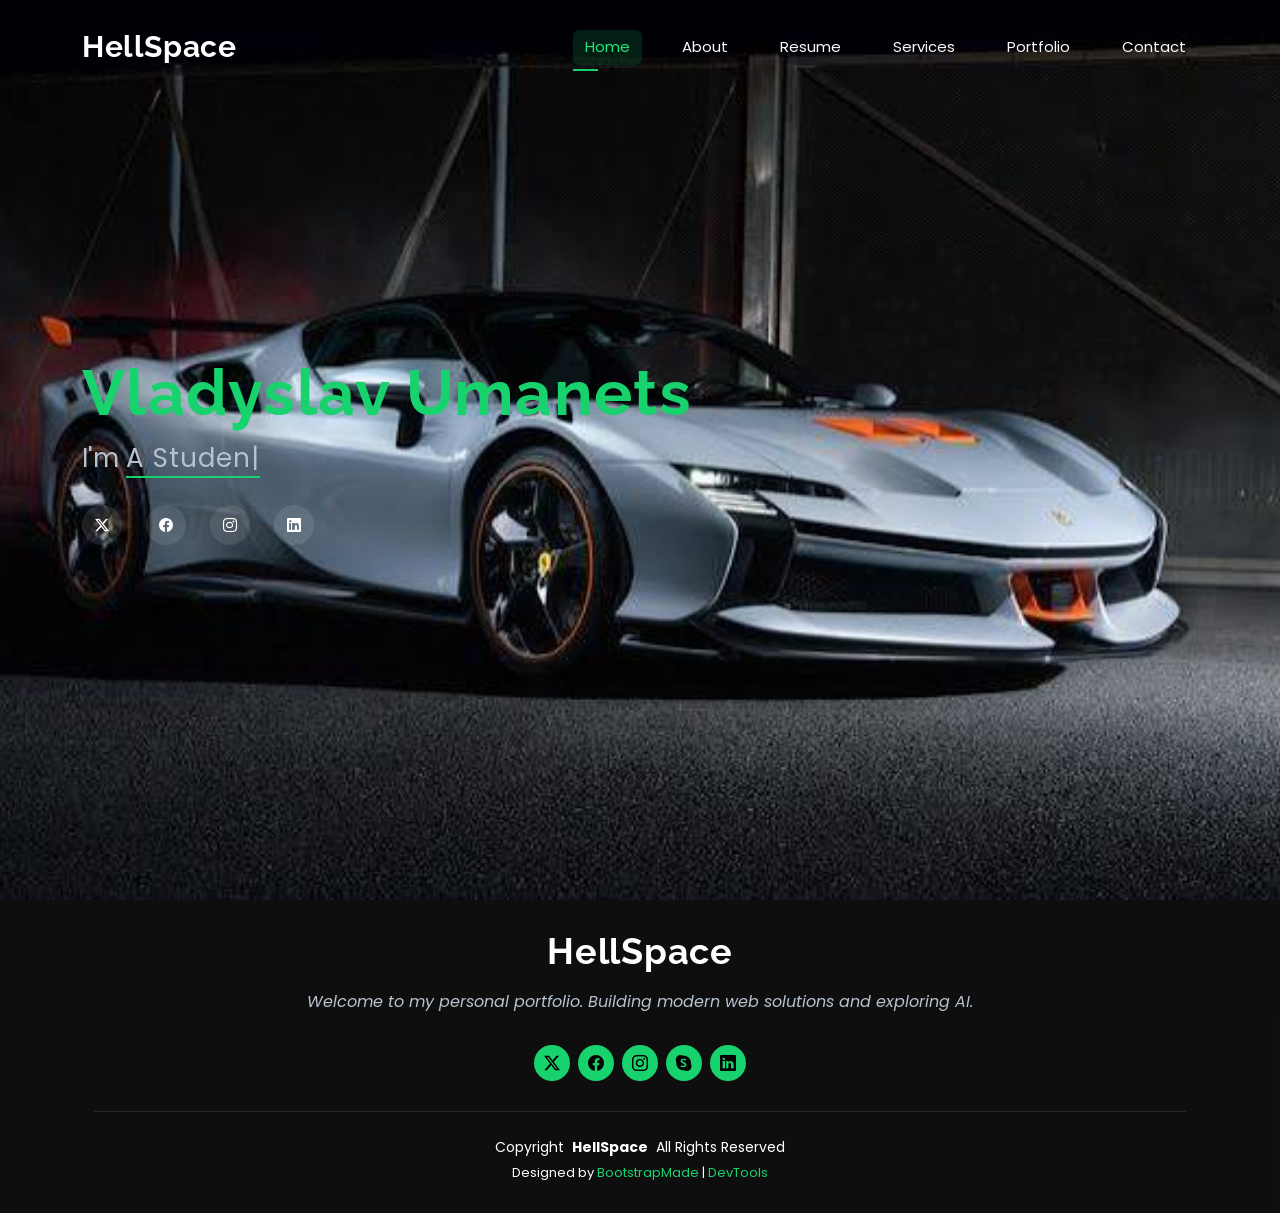
<file: index.html>
<!DOCTYPE html>
<html lang="en">

<head>
  <meta charset="utf-8">
  <meta content="width=device-width, initial-scale=1.0" name="viewport">
  <title>My CV</title>
  <meta name="description" content="Vladyslav Umanets CV page.">
  <meta name="author" content="Vladyslav Umanets">
  <meta name="keywords" content="">

  <!-- Favicons -->
  <link href="assets/img/favicon-16x16.png" rel="icon">
  <link href="assets/img/apple-touch-icon.png" rel="apple-touch-icon">

  <!-- Fonts -->
  <link href="https://fonts.googleapis.com" rel="preconnect">
  <link href="https://fonts.gstatic.com" rel="preconnect" crossorigin>
  <link href="https://fonts.googleapis.com/css2?family=Roboto:ital,wght@0,100;0,300;0,400;0,500;0,700;0,900;1,100;1,300;1,400;1,500;1,700;1,900&family=Poppins:ital,wght@0,100;0,200;0,300;0,400;0,500;0,600;0,700;0,800;0,900;1,100;1,200;1,300;1,400;1,500;1,600;1,700;1,800;1,900&family=Raleway:ital,wght@0,100;0,200;0,300;0,400;0,500;0,600;0,700;0,800;0,900;1,100;1,200;1,300;1,400;1,500;1,600;1,700;1,800;1,900&display=swap" rel="stylesheet">

  <!-- Vendor CSS Files -->
  <link href="assets/vendor/bootstrap/css/bootstrap.min.css" rel="stylesheet">
  <link href="assets/vendor/bootstrap-icons/bootstrap-icons.css" rel="stylesheet">
  <link href="assets/vendor/aos/aos.css" rel="stylesheet">
  <link href="assets/vendor/swiper/swiper-bundle.min.css" rel="stylesheet">
  <link href="assets/vendor/glightbox/css/glightbox.min.css" rel="stylesheet">

  <!-- Main CSS File -->
  <link href="assets/css/main.css" rel="stylesheet">

  <!-- Custom CSS File -->
  <link href="assets/css/custom.css" rel="stylesheet">

  <!-- =======================================================
  * Template Name: Personal
  * Template URL: https://bootstrapmade.com/personal-free-resume-bootstrap-template/
  * Updated: Mar 05 2025 with Bootstrap v5.3.3
  * Author: BootstrapMade.com
  * License: https://bootstrapmade.com/license/
  ======================================================== -->
</head>

<body class="index-page">

  <header id="header" class="header d-flex align-items-center fixed-top">
    <div class="container-fluid container-xl position-relative d-flex align-items-center justify-content-between">

      <a href="index.html" class="logo d-flex align-items-center">
        <!-- Uncomment the line below if you also wish to use an image logo -->
        <!-- <img src="assets/img/logo.webp" alt=""> -->
        <h1 class="sitename">HellSpace</h1>
      </a>

      <nav id="navmenu" class="navmenu">
        <ul>
          <li><a href="index.html" class="active">Home</a></li>
          <li><a href="about.html">About</a></li>
          <li><a href="resume.html">Resume</a></li>
          <li><a href="services.html">Services</a></li>
          <li><a href="portfolio.html">Portfolio</a></li>
          <li><a href="contact.html">Contact</a></li>
        </ul>
        <i class="mobile-nav-toggle d-xl-none bi bi-list"></i>
      </nav>

    </div>
  </header>

  <main class="main">

    <!-- Hero Section -->
    <section id="hero" class="hero section dark-background">

      <img src="assets/img/ferr1.jpg" alt="" data-aos="fade-in">

      <div class="container" data-aos="zoom-out" data-aos-delay="100">
        <h2>Vladyslav Umanets</h2>
        <p>I'm <span class="typed" data-typed-items="A Student, a Web Developer, a Freelancer, an AI Specialist"></span><span class="typed-cursor typed-cursor--blink"></span></p>
        <div class="social-links">
          <a href="#"><i class="bi bi-twitter-x"></i></a>
          <a href="#"><i class="bi bi-facebook"></i></a>
          <a href="#"><i class="bi bi-instagram"></i></a>
          <a href="#"><i class="bi bi-linkedin"></i></a>
        </div>
      </div>

    </section><!-- /Hero Section -->

  </main>

  <footer id="footer" class="footer dark-background">
    <div class="container">
      <h3 class="sitename">HellSpace</h3>
      <p>Welcome to my personal portfolio. Building modern web solutions and exploring AI.</p>
      <div class="social-links d-flex justify-content-center">
        <a href=""><i class="bi bi-twitter-x"></i></a>
        <a href=""><i class="bi bi-facebook"></i></a>
        <a href=""><i class="bi bi-instagram"></i></a>
        <a href=""><i class="bi bi-skype"></i></a>
        <a href=""><i class="bi bi-linkedin"></i></a>
      </div>
      <div class="container">
        <div class="copyright">
          <span>Copyright</span> <strong class="px-1 sitename">HellSpace</strong> <span>All Rights Reserved</span>
        </div>
        <div class="credits">
          <!-- All the links in the footer should remain intact. -->
          <!-- You can delete the links only if you've purchased the pro version. -->
          <!-- Licensing information: https://bootstrapmade.com/license/ -->
          <!-- Purchase the pro version with working PHP/AJAX contact form: [buy-url] -->
          Designed by <a href="https://bootstrapmade.com/">BootstrapMade</a> | <a href="https://bootstrapmade.com/tools/">DevTools</a>
        </div>
      </div>
    </div>
  </footer>

  <!-- Scroll Top -->
  <a href="#" id="scroll-top" class="scroll-top d-flex align-items-center justify-content-center"><i class="bi bi-arrow-up-short"></i></a>

  <!-- Preloader -->
  <div id="preloader"></div>

  <!-- Vendor JS Files -->
  <script src="assets/vendor/bootstrap/js/bootstrap.bundle.min.js"></script>
  <script src="assets/vendor/php-email-form/validate.js"></script>
  <script src="assets/vendor/aos/aos.js"></script>
  <script src="assets/vendor/typed.js/typed.umd.js"></script>
  <script src="assets/vendor/purecounter/purecounter_vanilla.js"></script>
  <script src="assets/vendor/waypoints/noframework.waypoints.js"></script>
  <script src="assets/vendor/swiper/swiper-bundle.min.js"></script>
  <script src="assets/vendor/glightbox/js/glightbox.min.js"></script>
  <script src="assets/vendor/imagesloaded/imagesloaded.pkgd.min.js"></script>
  <script src="assets/vendor/isotope-layout/isotope.pkgd.min.js"></script>

  <!-- Main JS File -->
  <script src="assets/js/main.js"></script>

</body>

</html>
</file>
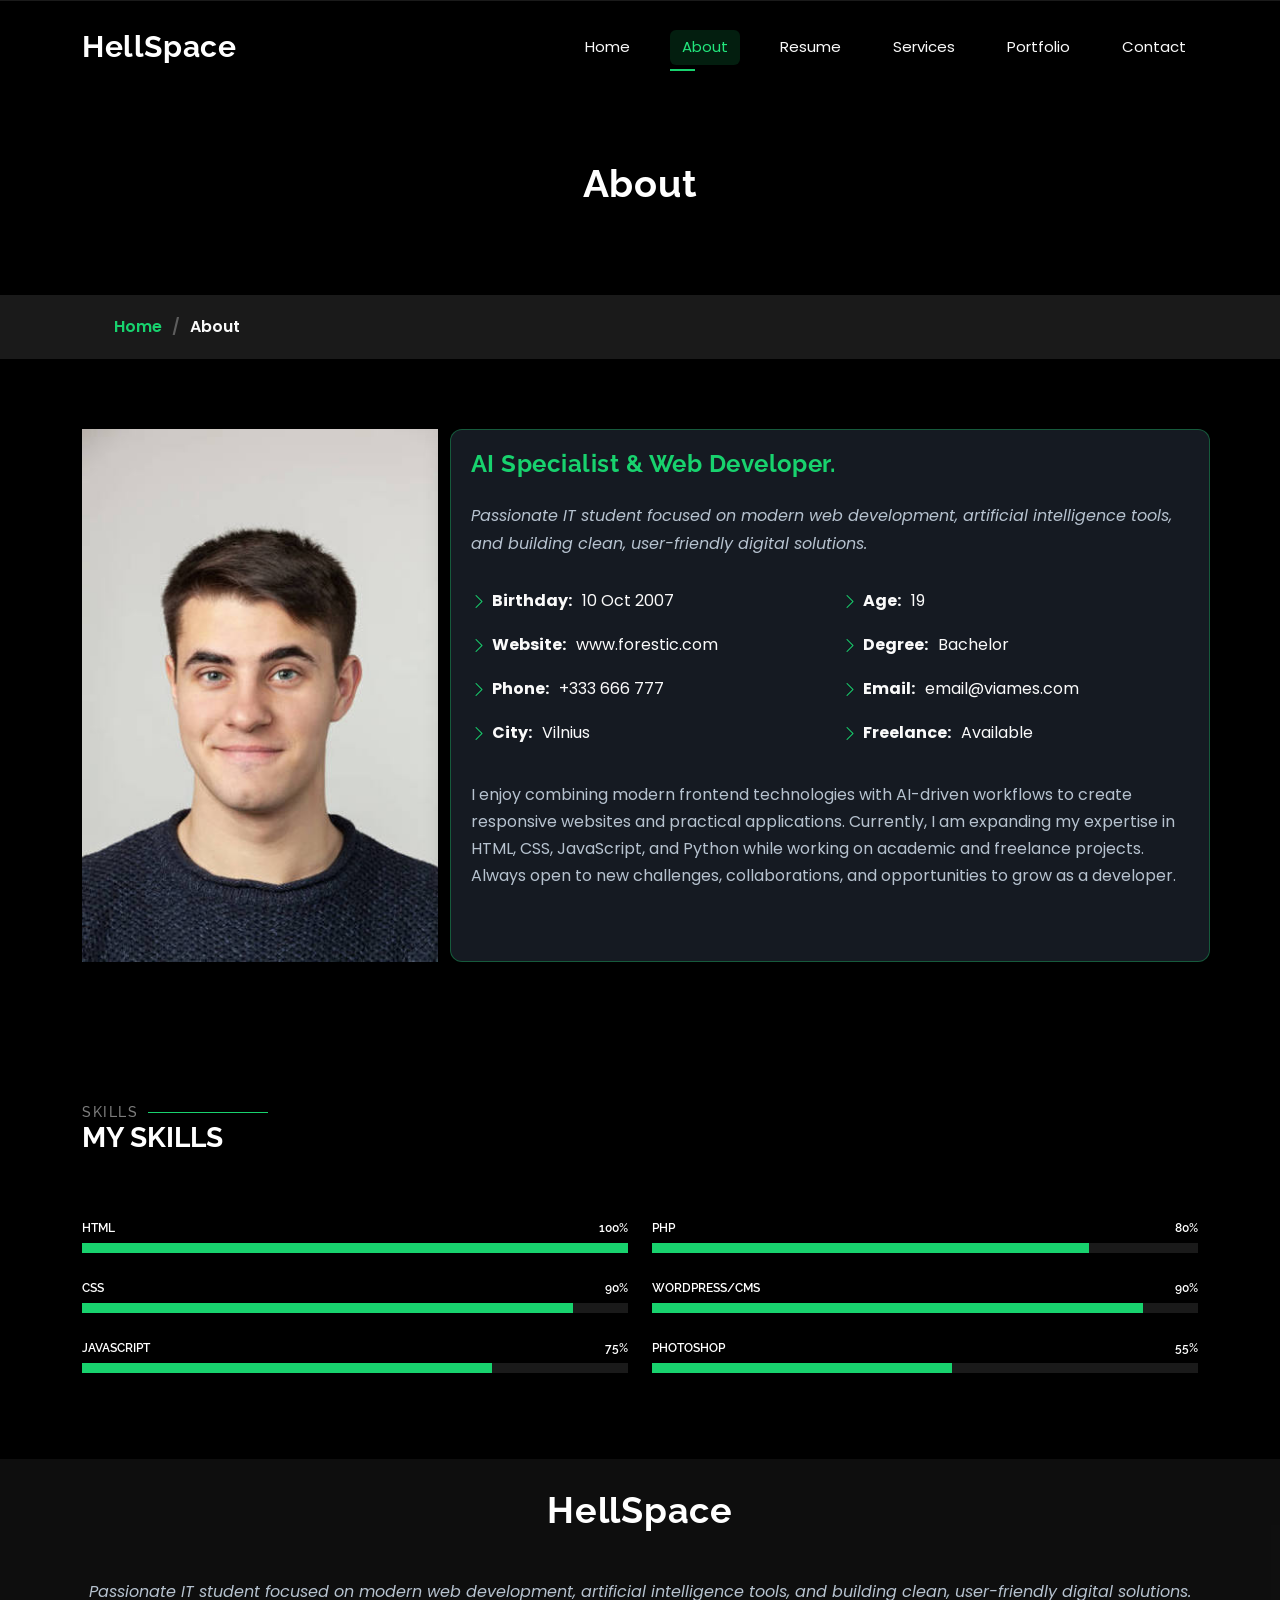
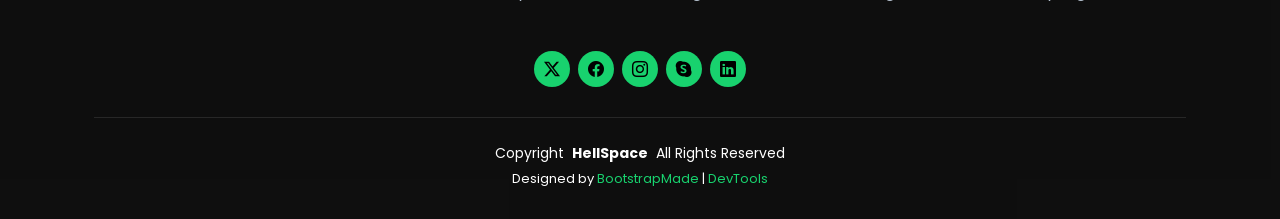
<file: about.html>
<!DOCTYPE html>
<html lang="en">

<head>
  <meta charset="utf-8">
  <meta content="width=device-width, initial-scale=1.0" name="viewport">
  <title>About - Vladyslav Umanets</title>
  <meta name="description" content="">
  <meta name="keywords" content="">

  <!-- Favicons -->
  <link href="assets/img/favicon.png" rel="icon">
  <link href="assets/img/apple-touch-icon.png" rel="apple-touch-icon">

  <!-- Fonts -->
  <link href="https://fonts.googleapis.com" rel="preconnect">
  <link href="https://fonts.gstatic.com" rel="preconnect" crossorigin>
  <link href="https://fonts.googleapis.com/css2?family=Roboto:ital,wght@0,100;0,300;0,400;0,500;0,700;0,900;1,100;1,300;1,400;1,500;1,700;1,900&family=Poppins:ital,wght@0,100;0,200;0,300;0,400;0,500;0,600;0,700;0,800;0,900;1,100;1,200;1,300;1,400;1,500;1,600;1,700;1,800;1,900&family=Raleway:ital,wght@0,100;0,200;0,300;0,400;0,500;0,600;0,700;0,800;0,900;1,100;1,200;1,300;1,400;1,500;1,600;1,700;1,800;1,900&display=swap" rel="stylesheet">

  <!-- Vendor CSS Files -->
  <link href="assets/vendor/bootstrap/css/bootstrap.min.css" rel="stylesheet">
  <link href="assets/vendor/bootstrap-icons/bootstrap-icons.css" rel="stylesheet">
  <link href="assets/vendor/aos/aos.css" rel="stylesheet">
  <link href="assets/vendor/swiper/swiper-bundle.min.css" rel="stylesheet">
  <link href="assets/vendor/glightbox/css/glightbox.min.css" rel="stylesheet">

  <!-- Main CSS File -->
  <link href="assets/css/main.css" rel="stylesheet">
  <!-- Custom CSS File -->
  <link href="assets/css/custom.css" rel="stylesheet">

  <!-- =======================================================
  * Template Name: Personal
  * Template URL: https://bootstrapmade.com/personal-free-resume-bootstrap-template/
  * Updated: Mar 05 2025 with Bootstrap v5.3.3
  * Author: BootstrapMade.com
  * License: https://bootstrapmade.com/license/
  ======================================================== -->
</head>

<body class="about-page">

  <header id="header" class="header d-flex align-items-center fixed-top">
    <div class="container-fluid container-xl position-relative d-flex align-items-center justify-content-between">

      <a href="index.html" class="logo d-flex align-items-center">
        <!-- Uncomment the line below if you also wish to use an image logo -->
        <!-- <img src="assets/img/logo.webp" alt=""> -->
        <h1 class="sitename">HellSpace</h1>
      </a>

      <nav id="navmenu" class="navmenu">
        <ul>
          <li><a href="index.html">Home</a></li>
          <li><a href="about.html" class="active">About</a></li>
          <li><a href="resume.html">Resume</a></li>
          <li><a href="services.html">Services</a></li>
          <li><a href="portfolio.html">Portfolio</a></li>
          <li><a href="contact.html">Contact</a></li>
        </ul>
        <i class="mobile-nav-toggle d-xl-none bi bi-list"></i>
      </nav>

    </div>
  </header>

  <main class="main">

    <!-- Page Title -->
    <div class="page-title" data-aos="fade">
      <div class="heading">
        <div class="container">
          <div class="row d-flex justify-content-center text-center">
            <div class="col-lg-8">
              <h1>About</h1>
            </div>
          </div>
        </div>
      </div>
      <nav class="breadcrumbs">
        <div class="container">
          <ol>
            <li><a href="index.html">Home</a></li>
            <li class="current">About</li>
          </ol>
        </div>
      </nav>
    </div><!-- End Page Title -->

    <!-- About Section -->
    <section id="about" class="about section">

      <div class="container" data-aos="fade-up" data-aos-delay="100">

        <div class="row gy-4 justify-content-center">
          <div class="col-lg-4">
            <img src="assets/img/personalphoto.jpg" class="img-fluid" alt="">
          </div>
          <div class="col-lg-8 content">
            <h2>AI Specialist &amp; Web Developer.</h2>
            <p class="fst-italic py-3">
              Passionate IT student focused on modern web development, artificial intelligence tools, and building clean, user-friendly digital solutions.
            </p>
            <div class="row">
              <div class="col-lg-6">
                <ul>
                  <li><i class="bi bi-chevron-right"></i> <strong>Birthday:</strong> <span>10 Oct 2007</span></li>
                  <li><i class="bi bi-chevron-right"></i> <strong>Website:</strong> <span>www.forestic.com</span></li>
                  <li><i class="bi bi-chevron-right"></i> <strong>Phone:</strong> <span>+333 666 777</span></li>
                  <li><i class="bi bi-chevron-right"></i> <strong>City:</strong> <span>Vilnius</span></li>
                </ul>
              </div>
              <div class="col-lg-6">
                <ul>
                  <li><i class="bi bi-chevron-right"></i> <strong>Age:</strong> <span>19</span></li>
                  <li><i class="bi bi-chevron-right"></i> <strong>Degree:</strong> <span>Bachelor</span></li>
                  <li><i class="bi bi-chevron-right"></i> <strong>Email:</strong> <span>email@viames.com</span></li>
                  <li><i class="bi bi-chevron-right"></i> <strong>Freelance:</strong> <span>Available</span></li>
                </ul>
              </div>
            </div>
            <p class="py-3">
              I enjoy combining modern frontend technologies with AI-driven workflows to create responsive websites and practical applications. Currently, I am expanding my expertise in HTML, CSS, JavaScript, and Python while working on academic and freelance projects. Always open to new challenges, collaborations, and opportunities to grow as a developer.
            </p>
          </div>
        </div>

      </div>

    </section><!-- /About Section -->

    <!-- Skills Section -->
    <section id="skills" class="skills section">

      <!-- Section Title -->
      <div class="container section-title" data-aos="fade-up">
        <h2>Skills</h2>
        <div><span>My</span> <span class="description-title">Skills</span></div>
      </div><!-- End Section Title -->

      <div class="container" data-aos="fade-up" data-aos-delay="100">

        <div class="row skills-content skills-animation">

          <div class="col-lg-6">

            <div class="progress">
              <span class="skill"><span>HTML</span> <i class="val">100%</i></span>
              <div class="progress-bar-wrap">
                <div class="progress-bar" role="progressbar" aria-valuenow="100" aria-valuemin="0" aria-valuemax="100"></div>
              </div>
            </div><!-- End Skills Item -->

            <div class="progress">
              <span class="skill"><span>CSS</span> <i class="val">90%</i></span>
              <div class="progress-bar-wrap">
                <div class="progress-bar" role="progressbar" aria-valuenow="90" aria-valuemin="0" aria-valuemax="100"></div>
              </div>
            </div><!-- End Skills Item -->

            <div class="progress">
              <span class="skill"><span>JavaScript</span> <i class="val">75%</i></span>
              <div class="progress-bar-wrap">
                <div class="progress-bar" role="progressbar" aria-valuenow="75" aria-valuemin="0" aria-valuemax="100"></div>
              </div>
            </div><!-- End Skills Item -->

          </div>

          <div class="col-lg-6">

            <div class="progress">
              <span class="skill"><span>PHP</span> <i class="val">80%</i></span>
              <div class="progress-bar-wrap">
                <div class="progress-bar" role="progressbar" aria-valuenow="80" aria-valuemin="0" aria-valuemax="100"></div>
              </div>
            </div><!-- End Skills Item -->

            <div class="progress">
              <span class="skill"><span>WordPress/CMS</span> <i class="val">90%</i></span>
              <div class="progress-bar-wrap">
                <div class="progress-bar" role="progressbar" aria-valuenow="90" aria-valuemin="0" aria-valuemax="100"></div>
              </div>
            </div><!-- End Skills Item -->

            <div class="progress">
              <span class="skill"><span>Photoshop</span> <i class="val">55%</i></span>
              <div class="progress-bar-wrap">
                <div class="progress-bar" role="progressbar" aria-valuenow="55" aria-valuemin="0" aria-valuemax="100"></div>
              </div>
            </div><!-- End Skills Item -->

          </div>

        </div>

      </div>

    </section><!-- /Skills Section -->

  </main>

  <footer id="footer" class="footer dark-background">
    <div class="container">
      <h3 class="sitename">HellSpace</h3>
      <p><p class="fst-italic py-3">
  Passionate IT student focused on modern web development, artificial intelligence tools, and building clean, user-friendly digital solutions.
</p></p>
      <div class="social-links d-flex justify-content-center">
        <a href=""><i class="bi bi-twitter-x"></i></a>
        <a href=""><i class="bi bi-facebook"></i></a>
        <a href=""><i class="bi bi-instagram"></i></a>
        <a href=""><i class="bi bi-skype"></i></a>
        <a href=""><i class="bi bi-linkedin"></i></a>
      </div>
      <div class="container">
        <div class="copyright">
          <span>Copyright</span> <strong class="px-1 sitename">HellSpace</strong> <span>All Rights Reserved</span>
        </div>
        <div class="credits">
          <!-- All the links in the footer should remain intact. -->
          <!-- You can delete the links only if you've purchased the pro version. -->
          <!-- Licensing information: https://bootstrapmade.com/license/ -->
          <!-- Purchase the pro version with working PHP/AJAX contact form: [buy-url] -->
          Designed by <a href="https://bootstrapmade.com/">BootstrapMade</a> | <a href="https://bootstrapmade.com/tools/">DevTools</a>
        </div>
      </div>
    </div>
  </footer>

  <!-- Scroll Top -->
  <a href="#" id="scroll-top" class="scroll-top d-flex align-items-center justify-content-center"><i class="bi bi-arrow-up-short"></i></a>

  <!-- Preloader -->
  <div id="preloader"></div>

  <!-- Vendor JS Files -->
  <script src="assets/vendor/bootstrap/js/bootstrap.bundle.min.js"></script>
  <script src="assets/vendor/php-email-form/validate.js"></script>
  <script src="assets/vendor/aos/aos.js"></script>
  <script src="assets/vendor/typed.js/typed.umd.js"></script>
  <script src="assets/vendor/purecounter/purecounter_vanilla.js"></script>
  <script src="assets/vendor/waypoints/noframework.waypoints.js"></script>
  <script src="assets/vendor/swiper/swiper-bundle.min.js"></script>
  <script src="assets/vendor/glightbox/js/glightbox.min.js"></script>
  <script src="assets/vendor/imagesloaded/imagesloaded.pkgd.min.js"></script>
  <script src="assets/vendor/isotope-layout/isotope.pkgd.min.js"></script>

  <!-- Main JS File -->
  <script src="assets/js/main.js"></script>

</body>

</html>
</file>
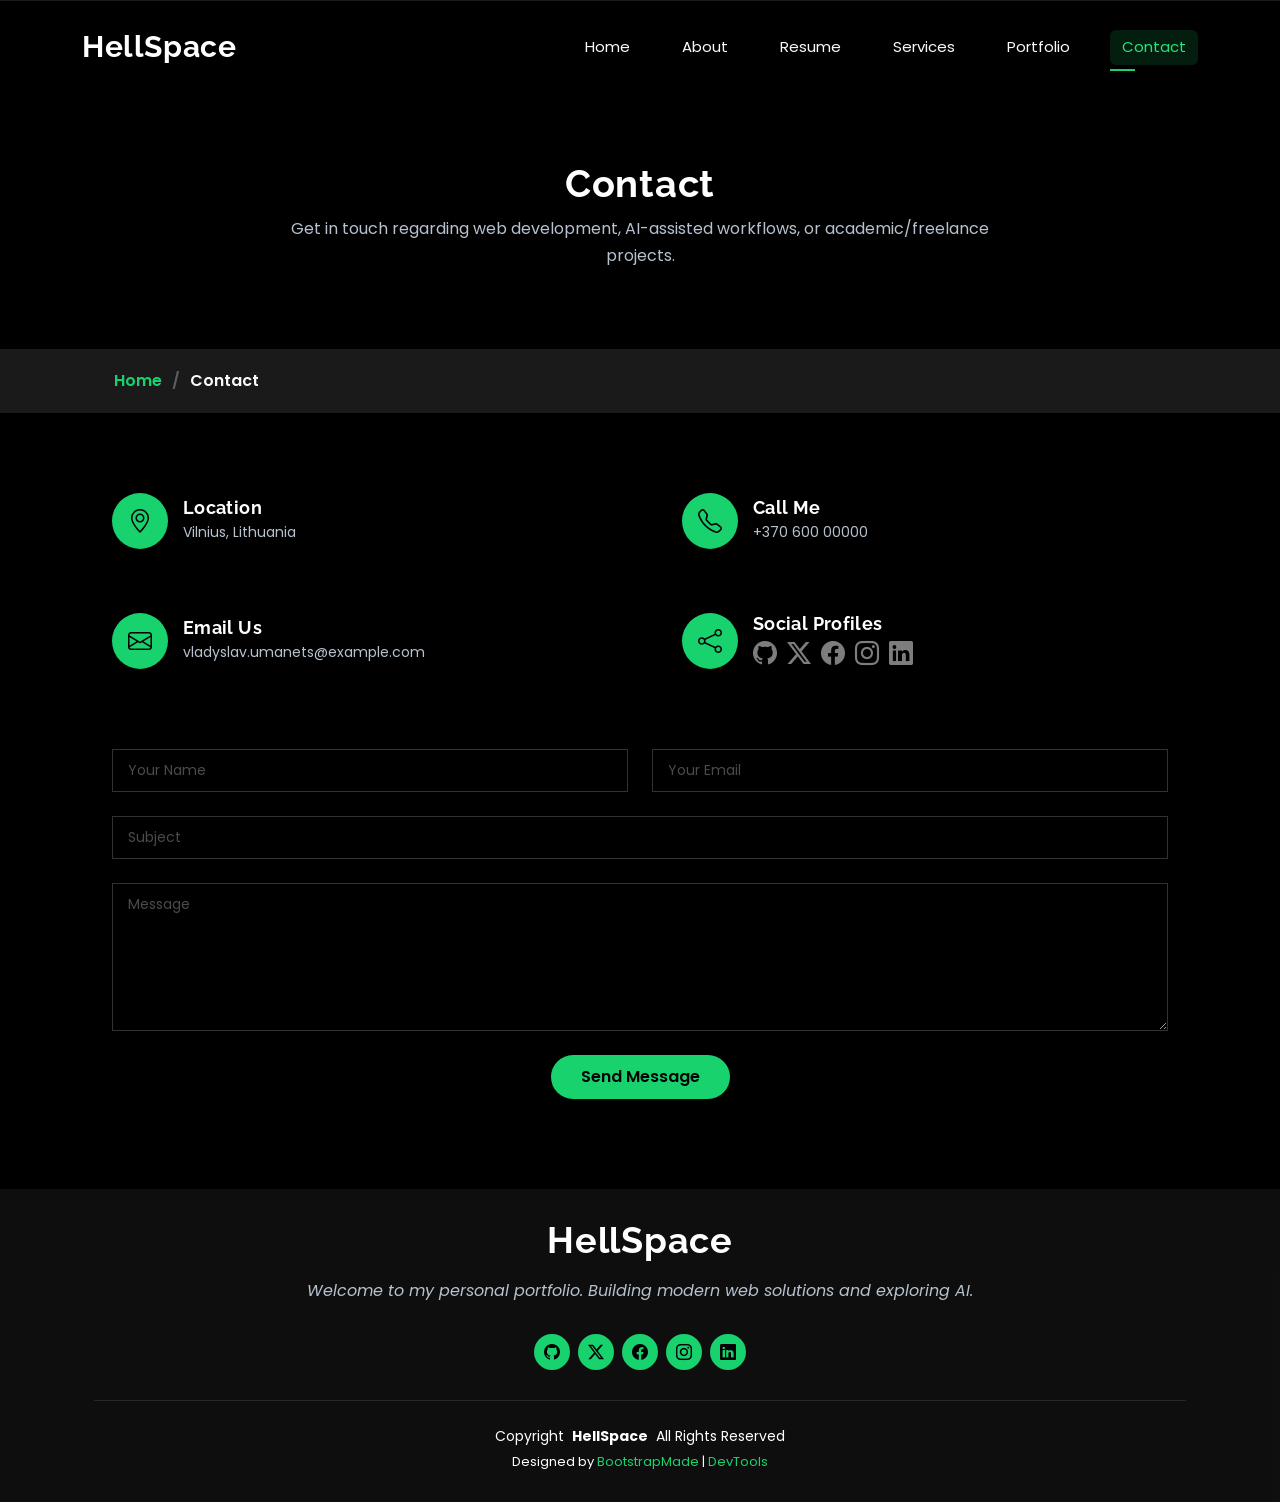
<file: contact.html>
<!DOCTYPE html>
<html lang="en">

<head>
  <meta charset="utf-8">
  <meta content="width=device-width, initial-scale=1.0" name="viewport">
  <title>Contact - HellSpace | Vladyslav Umanets</title>
  <meta name="description" content="Contact Vladyslav Umanets (HellSpace) for web development, AI workflows, and collaboration">
  <meta name="keywords" content="contact, Vladyslav Umanets, HellSpace, web developer, VILNIUS TECH">

  <!-- Favicons -->
  <link href="assets/img/favicon.png" rel="icon">
  <link href="assets/img/apple-touch-icon.png" rel="apple-touch-icon">

  <!-- Fonts -->
  <link href="https://fonts.googleapis.com" rel="preconnect">
  <link href="https://fonts.gstatic.com" rel="preconnect" crossorigin>
  <link href="https://fonts.googleapis.com/css2?family=Roboto:ital,wght@0,100;0,300;0,400;0,500;0,700;0,900;1,100;1,300;1,400;1,500;1,700;1,900&family=Poppins:ital,wght@0,100;0,200;0,300;0,400;0,500;0,600;0,700;0,800;0,900;1,100;1,200;1,300;1,400;1,500;1,600;1,700;1,800;1,900&family=Raleway:ital,wght@0,100;0,200;0,300;0,400;0,500;0,600;0,700;0,800;0,900;1,100;1,200;1,300;1,400;1,500;1,600;1,700;1,800;1,900&display=swap" rel="stylesheet">

  <!-- Vendor CSS Files -->
  <link href="assets/vendor/bootstrap/css/bootstrap.min.css" rel="stylesheet">
  <link href="assets/vendor/bootstrap-icons/bootstrap-icons.css" rel="stylesheet">
  <link href="assets/vendor/aos/aos.css" rel="stylesheet">
  <link href="assets/vendor/swiper/swiper-bundle.min.css" rel="stylesheet">
  <link href="assets/vendor/glightbox/css/glightbox.min.css" rel="stylesheet">

  <!-- Main CSS File -->
  <link href="assets/css/main.css" rel="stylesheet">
  <!-- Custom CSS File -->
  <link href="assets/css/custom.css" rel="stylesheet">
</head>

<body class="contact-page">

  <header id="header" class="header d-flex align-items-center fixed-top">
    <div class="container-fluid container-xl position-relative d-flex align-items-center justify-content-between">

      <a href="index.html" class="logo d-flex align-items-center">
        <h1 class="sitename">HellSpace</h1>
      </a>

      <nav id="navmenu" class="navmenu">
        <ul>
          <li><a href="index.html">Home</a></li>
          <li><a href="about.html">About</a></li>
          <li><a href="resume.html">Resume</a></li>
          <li><a href="services.html">Services</a></li>
          <li><a href="portfolio.html">Portfolio</a></li>
          <li><a href="contact.html" class="active">Contact</a></li>
        </ul>
        <i class="mobile-nav-toggle d-xl-none bi bi-list"></i>
      </nav>

    </div>
  </header>

  <main class="main">

    <!-- Page Title -->
    <div class="page-title" data-aos="fade">
      <div class="heading">
        <div class="container">
          <div class="row d-flex justify-content-center text-center">
            <div class="col-lg-8">
              <h1>Contact</h1>
              <p class="mb-0">Get in touch regarding web development, AI-assisted workflows, or academic/freelance projects.</p>
            </div>
          </div>
        </div>
      </div>
      <nav class="breadcrumbs">
        <div class="container">
          <ol>
            <li><a href="index.html">Home</a></li>
            <li class="current">Contact</li>
          </ol>
        </div>
      </nav>
    </div><!-- End Page Title -->

    <!-- Contact Section -->
    <section id="contact" class="contact section">

      <div class="container" data-aos="fade-up" data-aos-delay="100">

        <div class="row gy-4">

          <div class="col-md-6">
            <div class="info-item d-flex align-items-center" data-aos="fade-up" data-aos-delay="200">
              <i class="icon bi bi-geo-alt flex-shrink-0"></i>
              <div>
                <h3>Location</h3>
                <p>Vilnius, Lithuania</p>
              </div>
            </div>
          </div><!-- End Info Item -->

          <div class="col-md-6">
            <div class="info-item d-flex align-items-center" data-aos="fade-up" data-aos-delay="300">
              <i class="icon bi bi-telephone flex-shrink-0"></i>
              <div>
                <h3>Call Me</h3>
                <p>+370 600 00000</p>
              </div>
            </div>
          </div><!-- End Info Item -->

          <div class="col-md-6">
            <div class="info-item d-flex align-items-center" data-aos="fade-up" data-aos-delay="400">
              <i class="icon bi bi-envelope flex-shrink-0"></i>
              <div>
                <h3>Email Us</h3>
                <p>vladyslav.umanets@example.com</p>
              </div>
            </div>
          </div><!-- End Info Item -->

          <div class="col-md-6">
            <div class="info-item d-flex align-items-center" data-aos="fade-up" data-aos-delay="500">
              <i class="icon bi bi-share flex-shrink-0"></i>
              <div>
                <h3>Social Profiles</h3>
                <div class="social-links">
                  <a href="https://github.com/VladyslavUmanets" target="_blank" rel="noopener"><i class="bi bi-github"></i></a>
                  <a href="#"><i class="bi bi-twitter-x"></i></a>
                  <a href="#"><i class="bi bi-facebook"></i></a>
                  <a href="#"><i class="bi bi-instagram"></i></a>
                  <a href="#"><i class="bi bi-linkedin"></i></a>
                </div>
              </div>
            </div>
          </div><!-- End Info Item -->

        </div>

        <form action="forms/contact.php" method="post" class="php-email-form" data-aos="fade-up" data-aos-delay="600">
          <div class="row gy-4">

            <div class="col-md-6">
              <input type="text" name="name" class="form-control" placeholder="Your Name" required="">
            </div>

            <div class="col-md-6">
              <input type="email" class="form-control" name="email" placeholder="Your Email" required="">
            </div>

            <div class="col-md-12">
              <input type="text" class="form-control" name="subject" placeholder="Subject" required="">
            </div>

            <div class="col-md-12">
              <textarea class="form-control" name="message" rows="6" placeholder="Message" required=""></textarea>
            </div>

            <div class="col-md-12 text-center">
              <div class="loading">Loading</div>
              <div class="error-message"></div>
              <div class="sent-message">Your message has been sent. Thank you!</div>

              <button type="submit">Send Message</button>
            </div>

          </div>
        </form><!-- End Contact Form -->

      </div>

    </section><!-- /Contact Section -->

  </main>

  <footer id="footer" class="footer dark-background">
    <div class="container">
      <h3 class="sitename">HellSpace</h3>
      <p>Welcome to my personal portfolio. Building modern web solutions and exploring AI.</p>
      <div class="social-links d-flex justify-content-center">
        <a href="https://github.com/VladyslavUmanets" target="_blank" rel="noopener"><i class="bi bi-github"></i></a>
        <a href=""><i class="bi bi-twitter-x"></i></a>
        <a href=""><i class="bi bi-facebook"></i></a>
        <a href=""><i class="bi bi-instagram"></i></a>
        <a href=""><i class="bi bi-linkedin"></i></a>
      </div>
      <div class="container">
        <div class="copyright">
          <span>Copyright</span> <strong class="px-1 sitename">HellSpace</strong> <span>All Rights Reserved</span>
        </div>
        <div class="credits">
          Designed by <a href="https://bootstrapmade.com/">BootstrapMade</a> | <a href="https://bootstrapmade.com/tools/">DevTools</a>
        </div>
      </div>
    </div>
  </footer>

  <!-- Scroll Top -->
  <a href="#" id="scroll-top" class="scroll-top d-flex align-items-center justify-content-center"><i class="bi bi-arrow-up-short"></i></a>

  <!-- Preloader -->
  <div id="preloader"></div>

  <!-- Vendor JS Files -->
  <script src="assets/vendor/bootstrap/js/bootstrap.bundle.min.js"></script>
  <script src="assets/vendor/php-email-form/validate.js"></script>
  <script src="assets/vendor/aos/aos.js"></script>
  <script src="assets/vendor/typed.js/typed.umd.js"></script>
  <script src="assets/vendor/purecounter/purecounter_vanilla.js"></script>
  <script src="assets/vendor/waypoints/noframework.waypoints.js"></script>
  <script src="assets/vendor/swiper/swiper-bundle.min.js"></script>
  <script src="assets/vendor/glightbox/js/glightbox.min.js"></script>
  <script src="assets/vendor/imagesloaded/imagesloaded.pkgd.min.js"></script>
  <script src="assets/vendor/isotope-layout/isotope.pkgd.min.js"></script>

  <!-- Main JS File -->
  <script src="assets/js/main.js"></script>

</body>

</html>
</file>
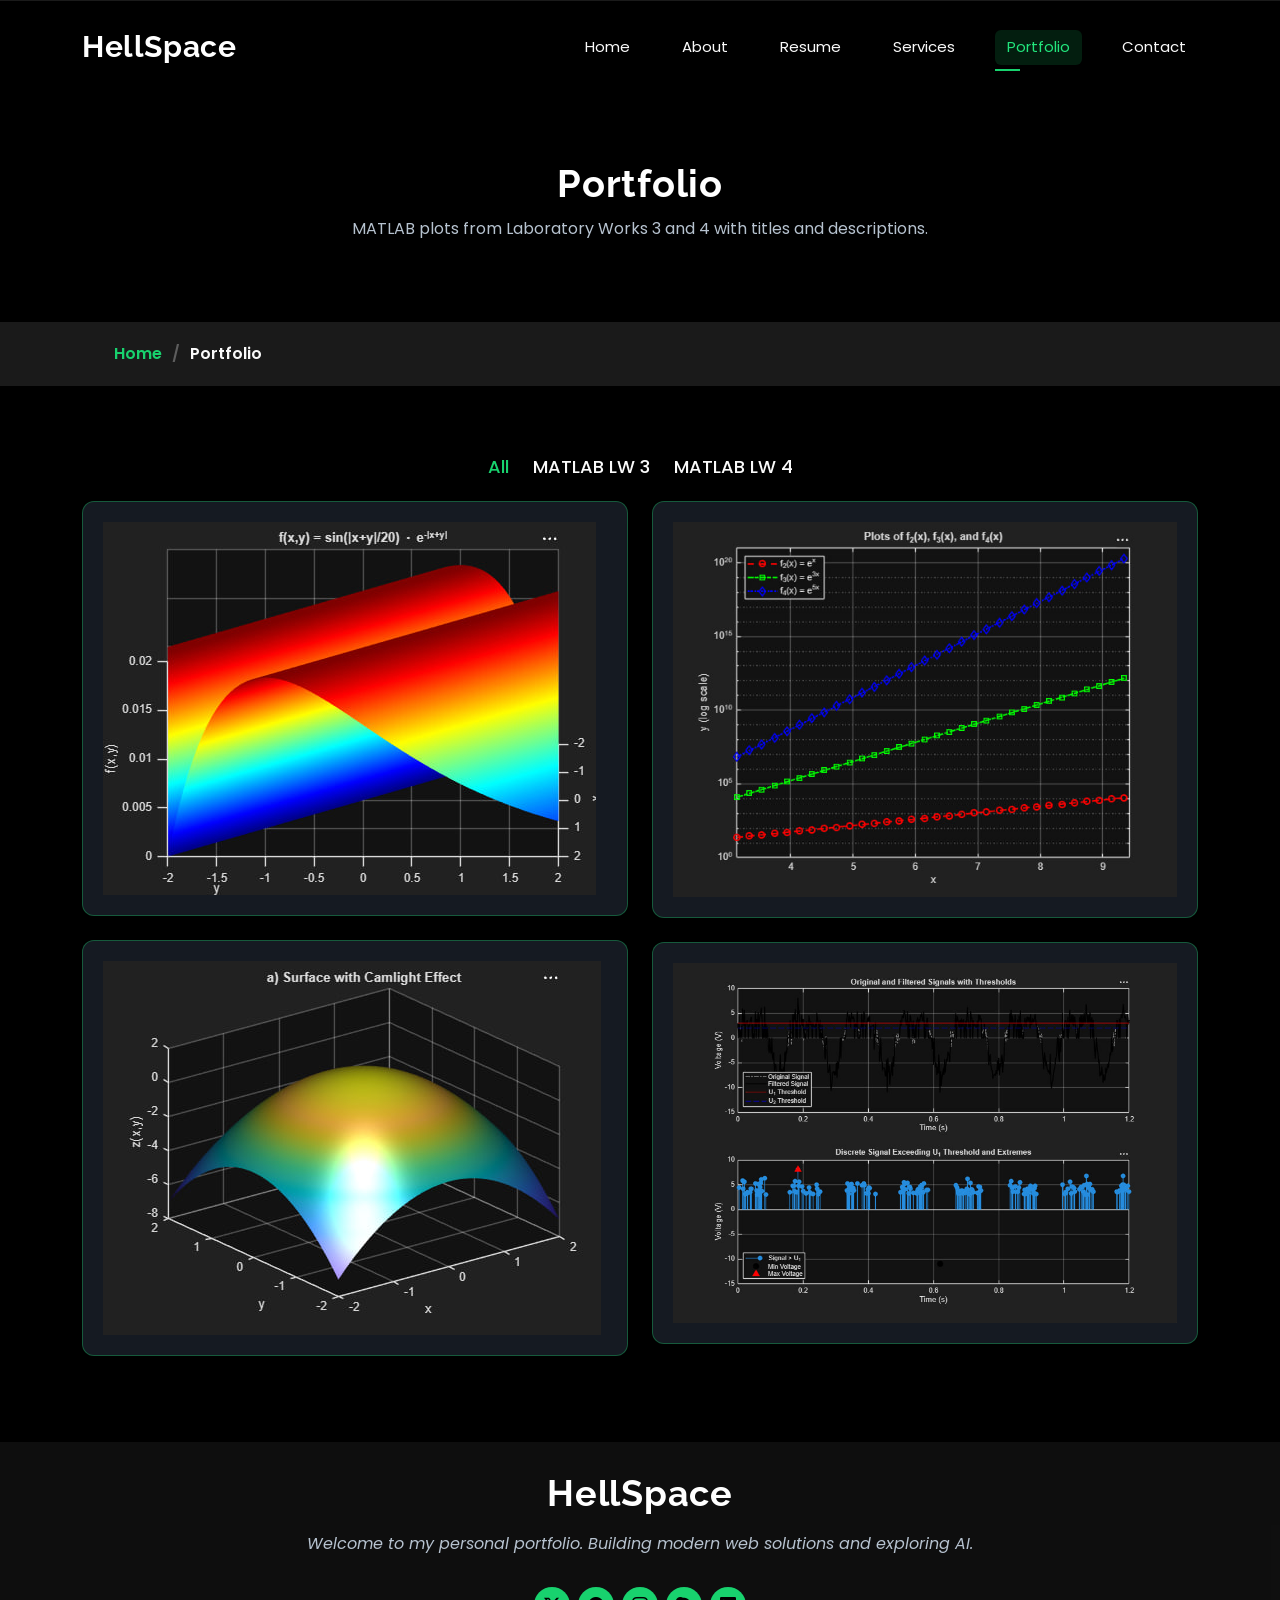
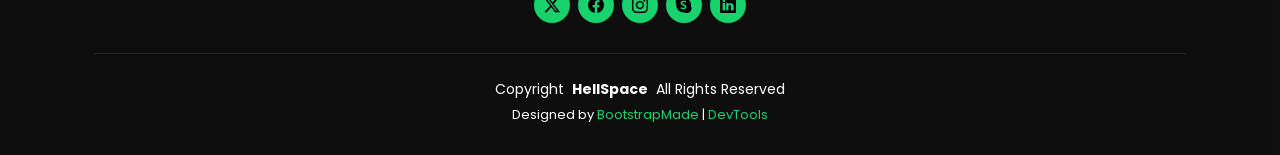
<file: portfolio.html>
<!DOCTYPE html>
<html lang="en">

<head>
  <meta charset="utf-8">
  <meta content="width=device-width, initial-scale=1.0" name="viewport">
  <title>Portfolio - HellSpace | Vladyslav Umanets</title>
  <meta name="description" content="MATLAB plots from Laboratory Works 3 and 4 and portfolio projects by Vladyslav Umanets">
  <meta name="keywords" content="portfolio, MATLAB, plots, laboratory work, Vladyslav Umanets, HellSpace">

  <!-- Favicons -->
  <link href="assets/img/favicon.png" rel="icon">
  <link href="assets/img/apple-touch-icon.png" rel="apple-touch-icon">

  <!-- Fonts -->
  <link href="https://fonts.googleapis.com" rel="preconnect">
  <link href="https://fonts.gstatic.com" rel="preconnect" crossorigin>
  <link href="https://fonts.googleapis.com/css2?family=Roboto:ital,wght@0,100;0,300;0,400;0,500;0,700;0,900;1,100;1,300;1,400;1,500;1,700;1,900&family=Poppins:ital,wght@0,100;0,200;0,300;0,400;0,500;0,600;0,700;0,800;0,900;1,100;1,200;1,300;1,400;1,500;1,600;1,700;1,800;1,900&family=Raleway:ital,wght@0,100;0,200;0,300;0,400;0,500;0,600;0,700;0,800;0,900;1,100;1,200;1,300;1,400;1,500;1,600;1,700;1,800;1,900&display=swap" rel="stylesheet">

  <!-- Vendor CSS Files -->
  <link href="assets/vendor/bootstrap/css/bootstrap.min.css" rel="stylesheet">
  <link href="assets/vendor/bootstrap-icons/bootstrap-icons.css" rel="stylesheet">
  <link href="assets/vendor/aos/aos.css" rel="stylesheet">
  <link href="assets/vendor/swiper/swiper-bundle.min.css" rel="stylesheet">
  <link href="assets/vendor/glightbox/css/glightbox.min.css" rel="stylesheet">

  <!-- Main CSS File -->
  <link href="assets/css/main.css" rel="stylesheet">
  <!-- Custom CSS File -->
  <link href="assets/css/custom.css" rel="stylesheet">
</head>

<body class="portfolio-page">

  <header id="header" class="header d-flex align-items-center fixed-top">
    <div class="container-fluid container-xl position-relative d-flex align-items-center justify-content-between">

      <a href="index.html" class="logo d-flex align-items-center">
        <h1 class="sitename">HellSpace</h1>
      </a>

      <nav id="navmenu" class="navmenu">
        <ul>
          <li><a href="index.html">Home</a></li>
          <li><a href="about.html">About</a></li>
          <li><a href="resume.html">Resume</a></li>
          <li><a href="services.html">Services</a></li>
          <li><a href="portfolio.html" class="active">Portfolio</a></li>
          <li><a href="contact.html">Contact</a></li>
        </ul>
        <i class="mobile-nav-toggle d-xl-none bi bi-list"></i>
      </nav>

    </div>
  </header>

  <main class="main">

    <!-- Page Title -->
    <div class="page-title" data-aos="fade">
      <div class="heading">
        <div class="container">
          <div class="row d-flex justify-content-center text-center">
            <div class="col-lg-8">
              <h1>Portfolio</h1>
              <p class="mb-0">MATLAB plots from Laboratory Works 3 and 4 with titles and descriptions.</p>
            </div>
          </div>
        </div>
      </div>
      <nav class="breadcrumbs">
        <div class="container">
          <ol>
            <li><a href="index.html">Home</a></li>
            <li class="current">Portfolio</li>
          </ol>
        </div>
      </nav>
    </div><!-- End Page Title -->

    <!-- Portfolio Section -->
    <section id="portfolio" class="portfolio section">

      <div class="container">

        <div class="isotope-layout" data-default-filter="*" data-layout="masonry" data-sort="original-order">

          <ul class="portfolio-filters isotope-filters" data-aos="fade-up" data-aos-delay="100">
            <li data-filter="*" class="filter-active">All</li>
            <li data-filter=".filter-lw3">MATLAB LW 3</li>
            <li data-filter=".filter-lw4">MATLAB LW 4</li>
          </ul><!-- End Portfolio Filters -->

          <div class="row gy-4 isotope-container" data-aos="fade-up" data-aos-delay="200">

            <div class="col-lg-6 col-md-6 portfolio-item isotope-item filter-lw3">
              <div class="portfolio-content h-100">
                <img src="assets/img/portfolio/lab_3.jpg" class="img-fluid" alt="MATLAB LW 3 Plot 1">
                <div class="portfolio-info">
                  <h4>MATLAB LW 3 — Plot 1</h4>
                  <p>Function graph and numerical analysis from Laboratory Work 3.</p>
                  <a href="assets/img/portfolio/lab_3.jpg" title="MATLAB LW 3 — Plot 1" data-gallery="portfolio-gallery-lw3" class="glightbox preview-link"><i class="bi bi-zoom-in"></i></a>
                </div>
              </div>
            </div><!-- End Portfolio Item -->

            <div class="col-lg-6 col-md-6 portfolio-item isotope-item filter-lw3">
              <div class="portfolio-content h-100">
                <img src="assets/img/portfolio/lab_33.jpg" class="img-fluid" alt="MATLAB LW 3 Plot 2">
                <div class="portfolio-info">
                  <h4>MATLAB LW 3 — Plot 2</h4>
                  <p>Additional visualization and curve comparison from Laboratory Work 3.</p>
                  <a href="assets/img/portfolio/lab_33.jpg" title="MATLAB LW 3 — Plot 2" data-gallery="portfolio-gallery-lw3" class="glightbox preview-link"><i class="bi bi-zoom-in"></i></a>
                </div>
              </div>
            </div><!-- End Portfolio Item -->

            <div class="col-lg-6 col-md-6 portfolio-item isotope-item filter-lw4">
              <div class="portfolio-content h-100">
                <img src="assets/img/portfolio/lab_4.jpg" class="img-fluid" alt="MATLAB LW 4 Plot 1">
                <div class="portfolio-info">
                  <h4>MATLAB LW 4 — Plot 1</h4>
                  <p>Graphical output and results analysis from Laboratory Work 4.</p>
                  <a href="assets/img/portfolio/lab_4.jpg" title="MATLAB LW 4 — Plot 1" data-gallery="portfolio-gallery-lw4" class="glightbox preview-link"><i class="bi bi-zoom-in"></i></a>
                </div>
              </div>
            </div><!-- End Portfolio Item -->

            <div class="col-lg-6 col-md-6 portfolio-item isotope-item filter-lw4">
              <div class="portfolio-content h-100">
                <img src="assets/img/portfolio/lab_44.jpg" class="img-fluid" alt="MATLAB LW 4 Plot 2">
                <div class="portfolio-info">
                  <h4>MATLAB LW 4 — Plot 2</h4>
                  <p>Detailed plot and parameter behavior from Laboratory Work 4.</p>
                  <a href="assets/img/portfolio/lab_44.jpg" title="MATLAB LW 4 — Plot 2" data-gallery="portfolio-gallery-lw4" class="glightbox preview-link"><i class="bi bi-zoom-in"></i></a>
                </div>
              </div>
            </div><!-- End Portfolio Item -->

          </div><!-- End Portfolio Container -->

        </div>

      </div>

    </section><!-- /Portfolio Section -->

  </main>

  <footer id="footer" class="footer dark-background">
    <div class="container">
      <h3 class="sitename">HellSpace</h3>
      <p>Welcome to my personal portfolio. Building modern web solutions and exploring AI.</p>
      <div class="social-links d-flex justify-content-center">
        <a href=""><i class="bi bi-twitter-x"></i></a>
        <a href=""><i class="bi bi-facebook"></i></a>
        <a href=""><i class="bi bi-instagram"></i></a>
        <a href=""><i class="bi bi-skype"></i></a>
        <a href=""><i class="bi bi-linkedin"></i></a>
      </div>
      <div class="container">
        <div class="copyright">
          <span>Copyright</span> <strong class="px-1 sitename">HellSpace</strong> <span>All Rights Reserved</span>
        </div>
        <div class="credits">
          Designed by <a href="https://bootstrapmade.com/">BootstrapMade</a> | <a href="https://bootstrapmade.com/tools/">DevTools</a>
        </div>
      </div>
    </div>
  </footer>

  <!-- Scroll Top -->
  <a href="#" id="scroll-top" class="scroll-top d-flex align-items-center justify-content-center"><i class="bi bi-arrow-up-short"></i></a>

  <!-- Preloader -->
  <div id="preloader"></div>

  <!-- Vendor JS Files -->
  <script src="assets/vendor/bootstrap/js/bootstrap.bundle.min.js"></script>
  <script src="assets/vendor/php-email-form/validate.js"></script>
  <script src="assets/vendor/aos/aos.js"></script>
  <script src="assets/vendor/typed.js/typed.umd.js"></script>
  <script src="assets/vendor/purecounter/purecounter_vanilla.js"></script>
  <script src="assets/vendor/waypoints/noframework.waypoints.js"></script>
  <script src="assets/vendor/swiper/swiper-bundle.min.js"></script>
  <script src="assets/vendor/glightbox/js/glightbox.min.js"></script>
  <script src="assets/vendor/imagesloaded/imagesloaded.pkgd.min.js"></script>
  <script src="assets/vendor/isotope-layout/isotope.pkgd.min.js"></script>

  <!-- Main JS File -->
  <script src="assets/js/main.js"></script>

</body>

</html>
</file>
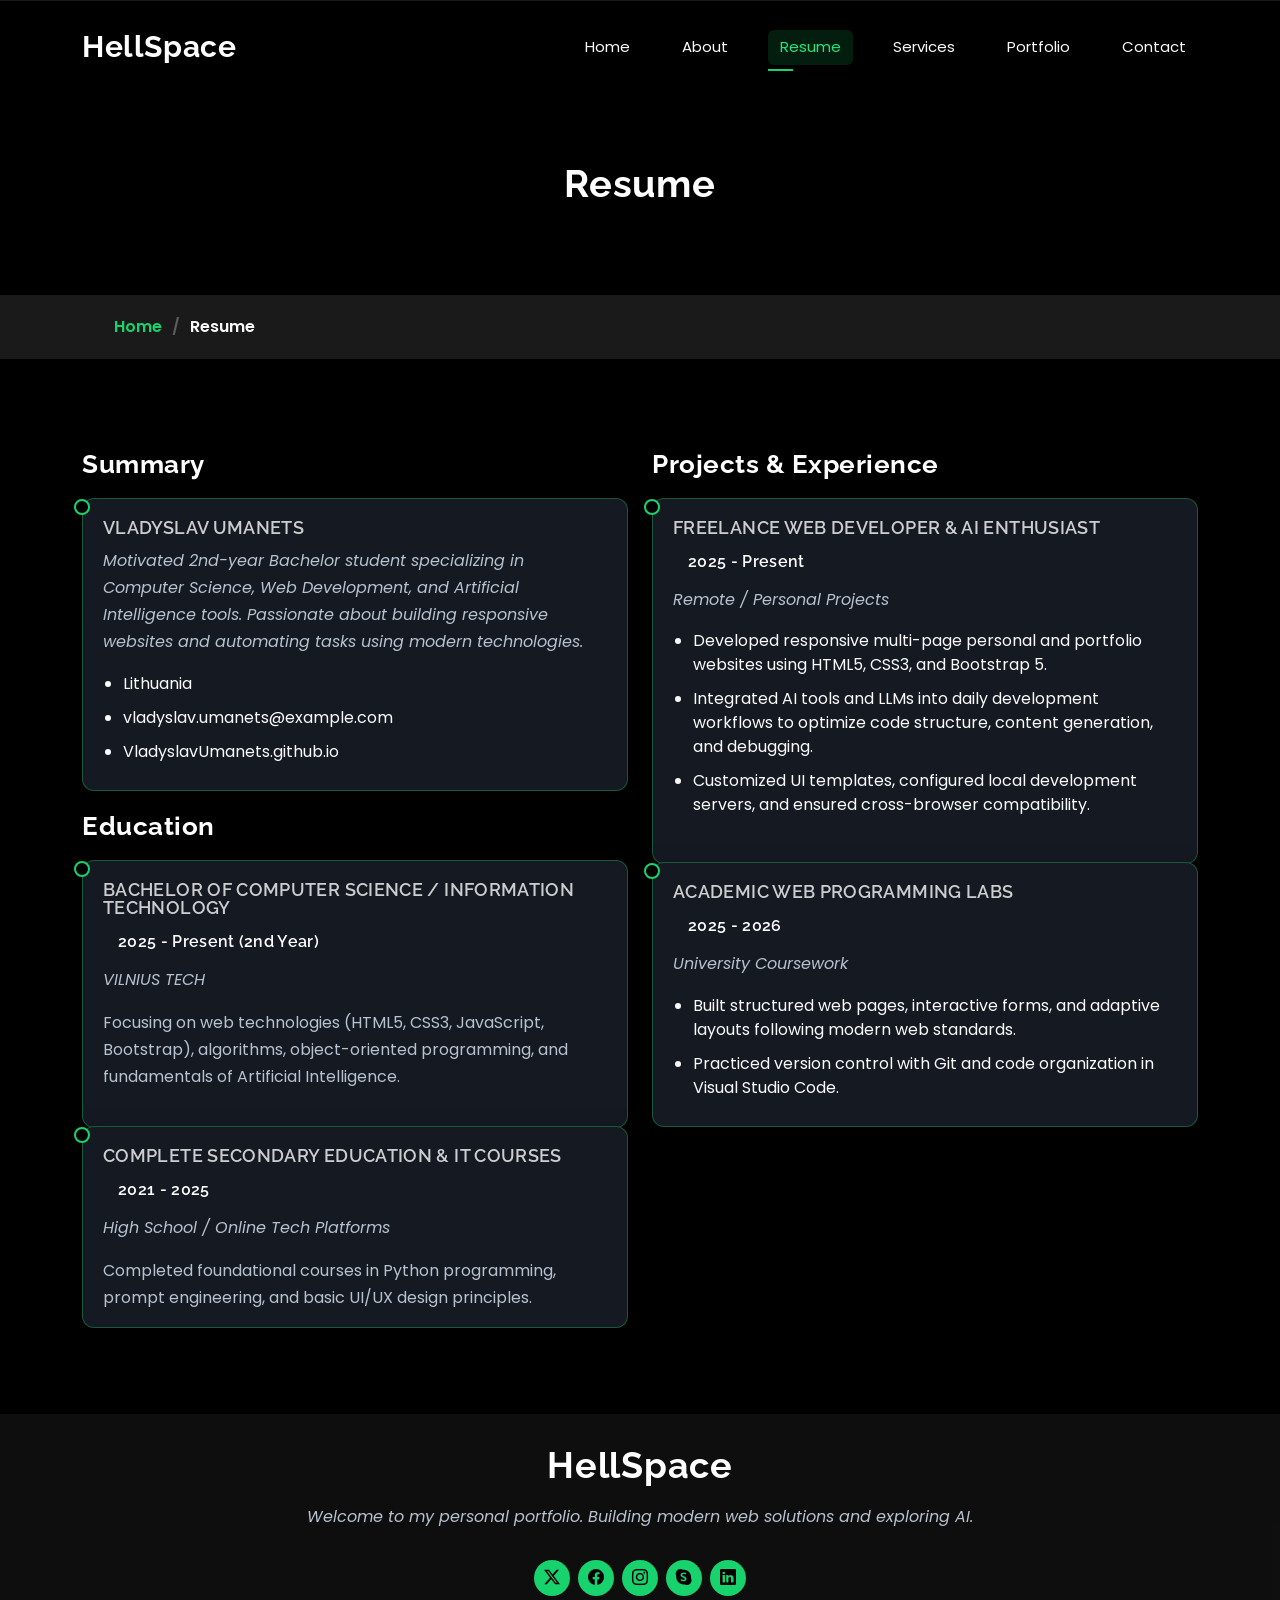
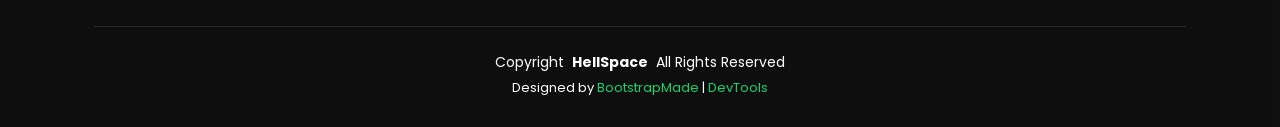
<file: resume.html>
<!DOCTYPE html>
<html lang="en">

<head>
  <meta charset="utf-8">
  <meta content="width=device-width, initial-scale=1.0" name="viewport">
  <title>Resume - Vladyslav Umanets</title>
  <meta name="description" content="">
  <meta name="keywords" content="">

  <!-- Favicons -->
  <link href="assets/img/favicon.png" rel="icon">
  <link href="assets/img/apple-touch-icon.png" rel="apple-touch-icon">

  <!-- Fonts -->
  <link href="https://fonts.googleapis.com" rel="preconnect">
  <link href="https://fonts.gstatic.com" rel="preconnect" crossorigin>
  <link href="https://fonts.googleapis.com/css2?family=Roboto:ital,wght@0,100;0,300;0,400;0,500;0,700;0,900;1,100;1,300;1,400;1,500;1,700;1,900&family=Poppins:ital,wght@0,100;0,200;0,300;0,400;0,500;0,600;0,700;0,800;0,900;1,100;1,200;1,300;1,400;1,500;1,600;1,700;1,800;1,900&family=Raleway:ital,wght@0,100;0,200;0,300;0,400;0,500;0,600;0,700;0,800;0,900;1,100;1,200;1,300;1,400;1,500;1,600;1,700;1,800;1,900&display=swap" rel="stylesheet">

  <!-- Vendor CSS Files -->
  <link href="assets/vendor/bootstrap/css/bootstrap.min.css" rel="stylesheet">
  <link href="assets/vendor/bootstrap-icons/bootstrap-icons.css" rel="stylesheet">
  <link href="assets/vendor/aos/aos.css" rel="stylesheet">
  <link href="assets/vendor/swiper/swiper-bundle.min.css" rel="stylesheet">
  <link href="assets/vendor/glightbox/css/glightbox.min.css" rel="stylesheet">

  <!-- Main CSS File -->
  <link href="assets/css/main.css" rel="stylesheet">
  <!-- Custom CSS File -->
  <link href="assets/css/custom.css" rel="stylesheet">

  <!-- =======================================================
  * Template Name: Personal
  * Template URL: https://bootstrapmade.com/personal-free-resume-bootstrap-template/
  * Updated: Mar 05 2025 with Bootstrap v5.3.3
  * Author: BootstrapMade.com
  * License: https://bootstrapmade.com/license/
  ======================================================== -->
</head>

<body class="resume-page">

  <header id="header" class="header d-flex align-items-center fixed-top">
    <div class="container-fluid container-xl position-relative d-flex align-items-center justify-content-between">

      <a href="index.html" class="logo d-flex align-items-center">
        <!-- Uncomment the line below if you also wish to use an image logo -->
        <!-- <img src="assets/img/logo.webp" alt=""> -->
        <h1 class="sitename">HellSpace</h1>
      </a>

      <nav id="navmenu" class="navmenu">
        <ul>
          <li><a href="index.html">Home</a></li>
          <li><a href="about.html">About</a></li>
          <li><a href="resume.html" class="active">Resume</a></li>
          <li><a href="services.html">Services</a></li>
          <li><a href="portfolio.html">Portfolio</a></li>
          <li><a href="contact.html">Contact</a></li>
        </ul>
        <i class="mobile-nav-toggle d-xl-none bi bi-list"></i>
      </nav>

    </div>
  </header>

  <main class="main">

    <!-- Page Title -->
    <div class="page-title" data-aos="fade">
      <div class="heading">
        <div class="container">
          <div class="row d-flex justify-content-center text-center">
            <div class="col-lg-8">
              <h1>Resume</h1>
            </div>
          </div>
        </div>
      </div>
      <nav class="breadcrumbs">
        <div class="container">
          <ol>
            <li><a href="index.html">Home</a></li>
            <li class="current">Resume</li>
          </ol>
        </div>
      </nav>
    </div><!-- End Page Title -->

    <!-- Resume Section -->
    <section id="resume" class="resume section">

      <div class="container">

        <div class="row">

          <div class="col-lg-6" data-aos="fade-up" data-aos-delay="100">
  <h3 class="resume-title">Summary</h3>

  <div class="resume-item pb-0">
    <h4>Vladyslav Umanets</h4>
    <p><em>Motivated 2nd-year Bachelor student specializing in Computer Science, Web Development, and Artificial Intelligence tools. Passionate about building responsive websites and automating tasks using modern technologies.</em></p>
    <ul>
      <li>Lithuania</li>
      <li>vladyslav.umanets@example.com</li>
      <li>VladyslavUmanets.github.io</li>
    </ul>
  </div><!-- End Resume Item -->

  <h3 class="resume-title">Education</h3>
  <div class="resume-item">
    <h4>Bachelor of Computer Science / Information Technology</h4>
    <h5>2025 - Present (2nd Year)</h5>
    <p><em> VILNIUS TECH</em></p>
    <p>Focusing on web technologies (HTML5, CSS3, JavaScript, Bootstrap), algorithms, object-oriented programming, and fundamentals of Artificial Intelligence.</p>
  </div><!-- End Resume Item -->

  <div class="resume-item">
    <h4>Complete Secondary Education &amp; IT Courses</h4>
    <h5>2021 - 2025</h5>
    <p><em>High School / Online Tech Platforms</em></p>
    <p>Completed foundational courses in Python programming, prompt engineering, and basic UI/UX design principles.</p>
  </div><!-- End Resume Item -->

</div>

         <div class="col-lg-6" data-aos="fade-up" data-aos-delay="200">
  <h3 class="resume-title">Projects &amp; Experience</h3>
  <div class="resume-item">
    <h4>Freelance Web Developer &amp; AI Enthusiast</h4>
    <h5>2025 - Present</h5>
    <p><em>Remote / Personal Projects</em></p>
    <ul>
      <li>Developed responsive multi-page personal and portfolio websites using HTML5, CSS3, and Bootstrap 5.</li>
      <li>Integrated AI tools and LLMs into daily development workflows to optimize code structure, content generation, and debugging.</li>
      <li>Customized UI templates, configured local development servers, and ensured cross-browser compatibility.</li>
    </ul>
  </div><!-- End Resume Item -->

  <div class="resume-item">
    <h4>Academic Web Programming Labs</h4>
    <h5>2025 - 2026</h5>
    <p><em>University Coursework</em></p>
    <ul>
      <li>Built structured web pages, interactive forms, and adaptive layouts following modern web standards.</li>
      <li>Practiced version control with Git and code organization in Visual Studio Code.</li>
    </ul>
  </div><!-- End Resume Item -->

</div>

        </div>

      </div>

    </section><!-- /Resume Section -->

  </main>

  <footer id="footer" class="footer dark-background">
    <div class="container">
      <h3 class="sitename">HellSpace</h3>
      <p>Welcome to my personal portfolio. Building modern web solutions and exploring AI.</p>
      <div class="social-links d-flex justify-content-center">
        <a href=""><i class="bi bi-twitter-x"></i></a>
        <a href=""><i class="bi bi-facebook"></i></a>
        <a href=""><i class="bi bi-instagram"></i></a>
        <a href=""><i class="bi bi-skype"></i></a>
        <a href=""><i class="bi bi-linkedin"></i></a>
      </div>
      <div class="container">
        <div class="copyright">
          <span>Copyright</span> <strong class="px-1 sitename">HellSpace</strong> <span>All Rights Reserved</span>
        </div>
        <div class="credits">
          <!-- All the links in the footer should remain intact. -->
          <!-- You can delete the links only if you've purchased the pro version. -->
          <!-- Licensing information: https://bootstrapmade.com/license/ -->
          <!-- Purchase the pro version with working PHP/AJAX contact form: [buy-url] -->
          Designed by <a href="https://bootstrapmade.com/">BootstrapMade</a> | <a href="https://bootstrapmade.com/tools/">DevTools</a>
        </div>
      </div>
    </div>
  </footer>

  <!-- Scroll Top -->
  <a href="#" id="scroll-top" class="scroll-top d-flex align-items-center justify-content-center"><i class="bi bi-arrow-up-short"></i></a>

  <!-- Preloader -->
  <div id="preloader"></div>

  <!-- Vendor JS Files -->
  <script src="assets/vendor/bootstrap/js/bootstrap.bundle.min.js"></script>
  <script src="assets/vendor/php-email-form/validate.js"></script>
  <script src="assets/vendor/aos/aos.js"></script>
  <script src="assets/vendor/typed.js/typed.umd.js"></script>
  <script src="assets/vendor/purecounter/purecounter_vanilla.js"></script>
  <script src="assets/vendor/waypoints/noframework.waypoints.js"></script>
  <script src="assets/vendor/swiper/swiper-bundle.min.js"></script>
  <script src="assets/vendor/glightbox/js/glightbox.min.js"></script>
  <script src="assets/vendor/imagesloaded/imagesloaded.pkgd.min.js"></script>
  <script src="assets/vendor/isotope-layout/isotope.pkgd.min.js"></script>

  <!-- Main JS File -->
  <script src="assets/js/main.js"></script>

</body>

</html>
</file>
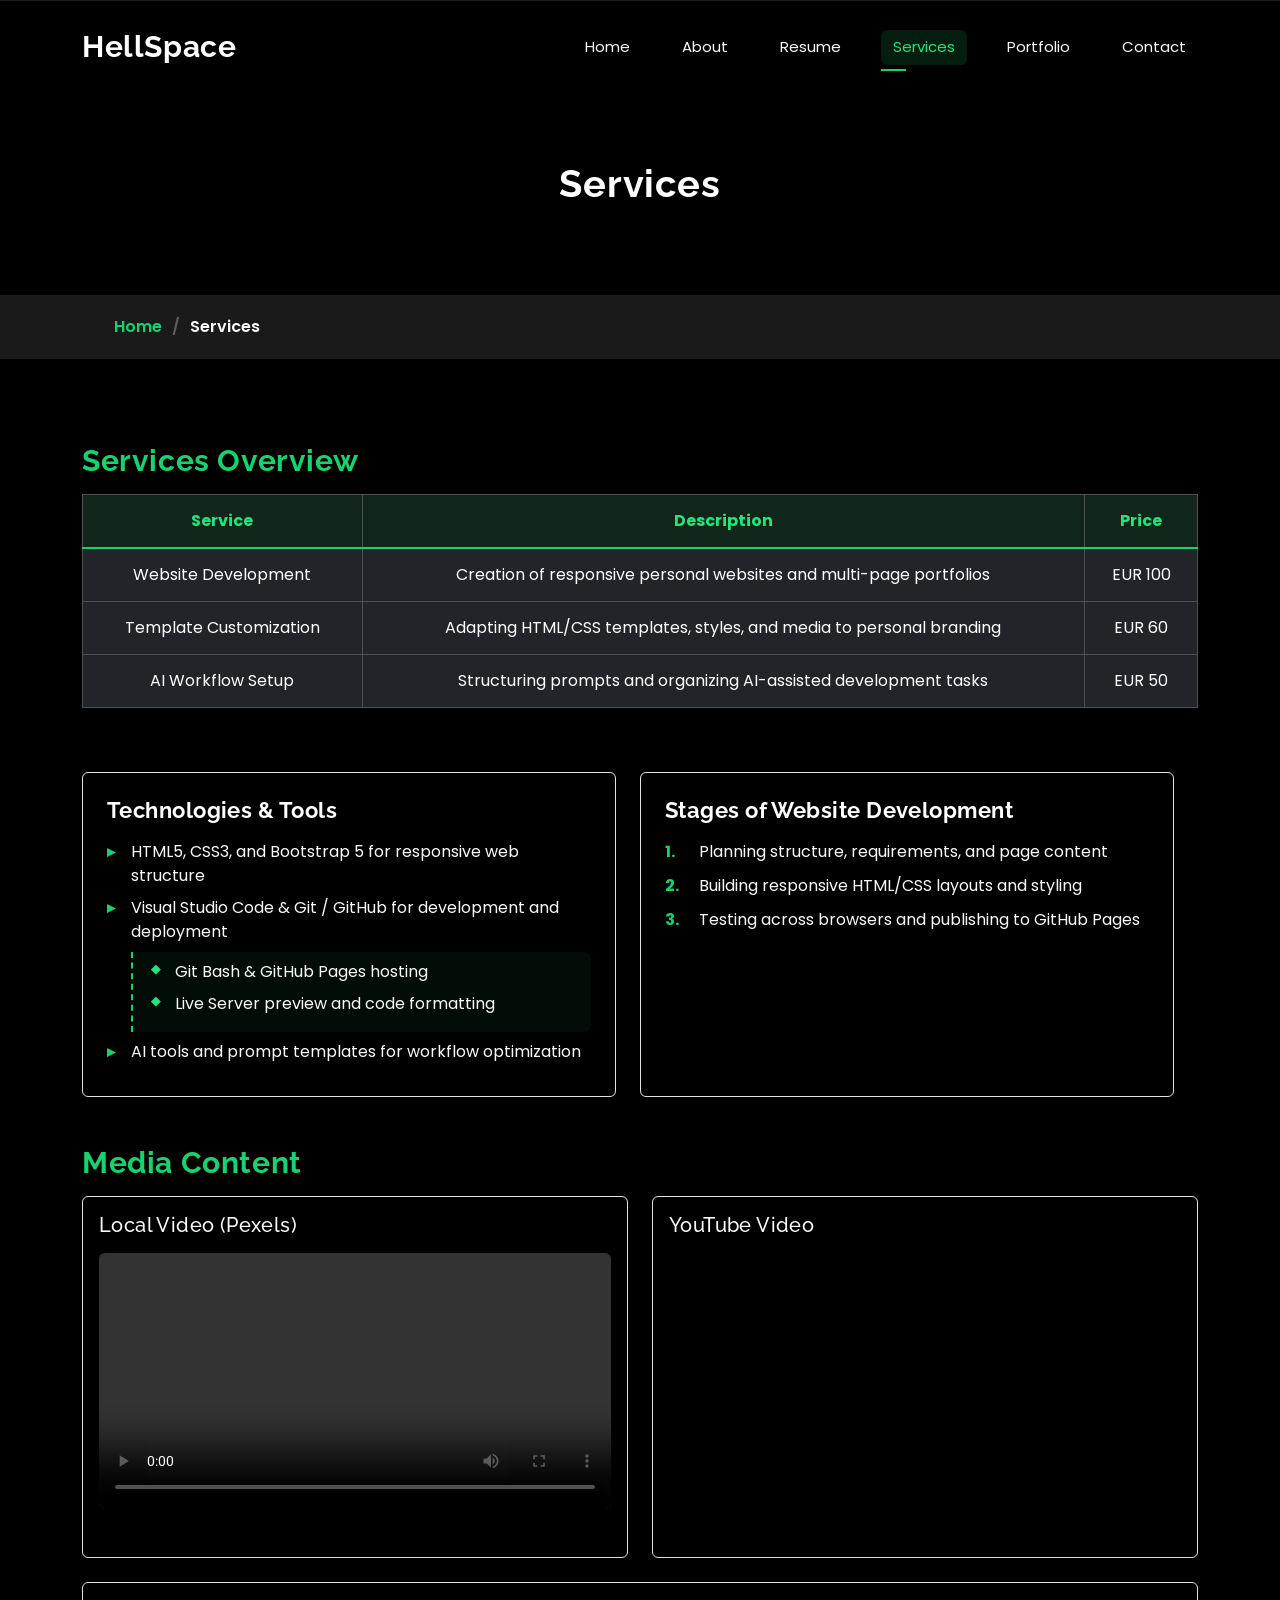
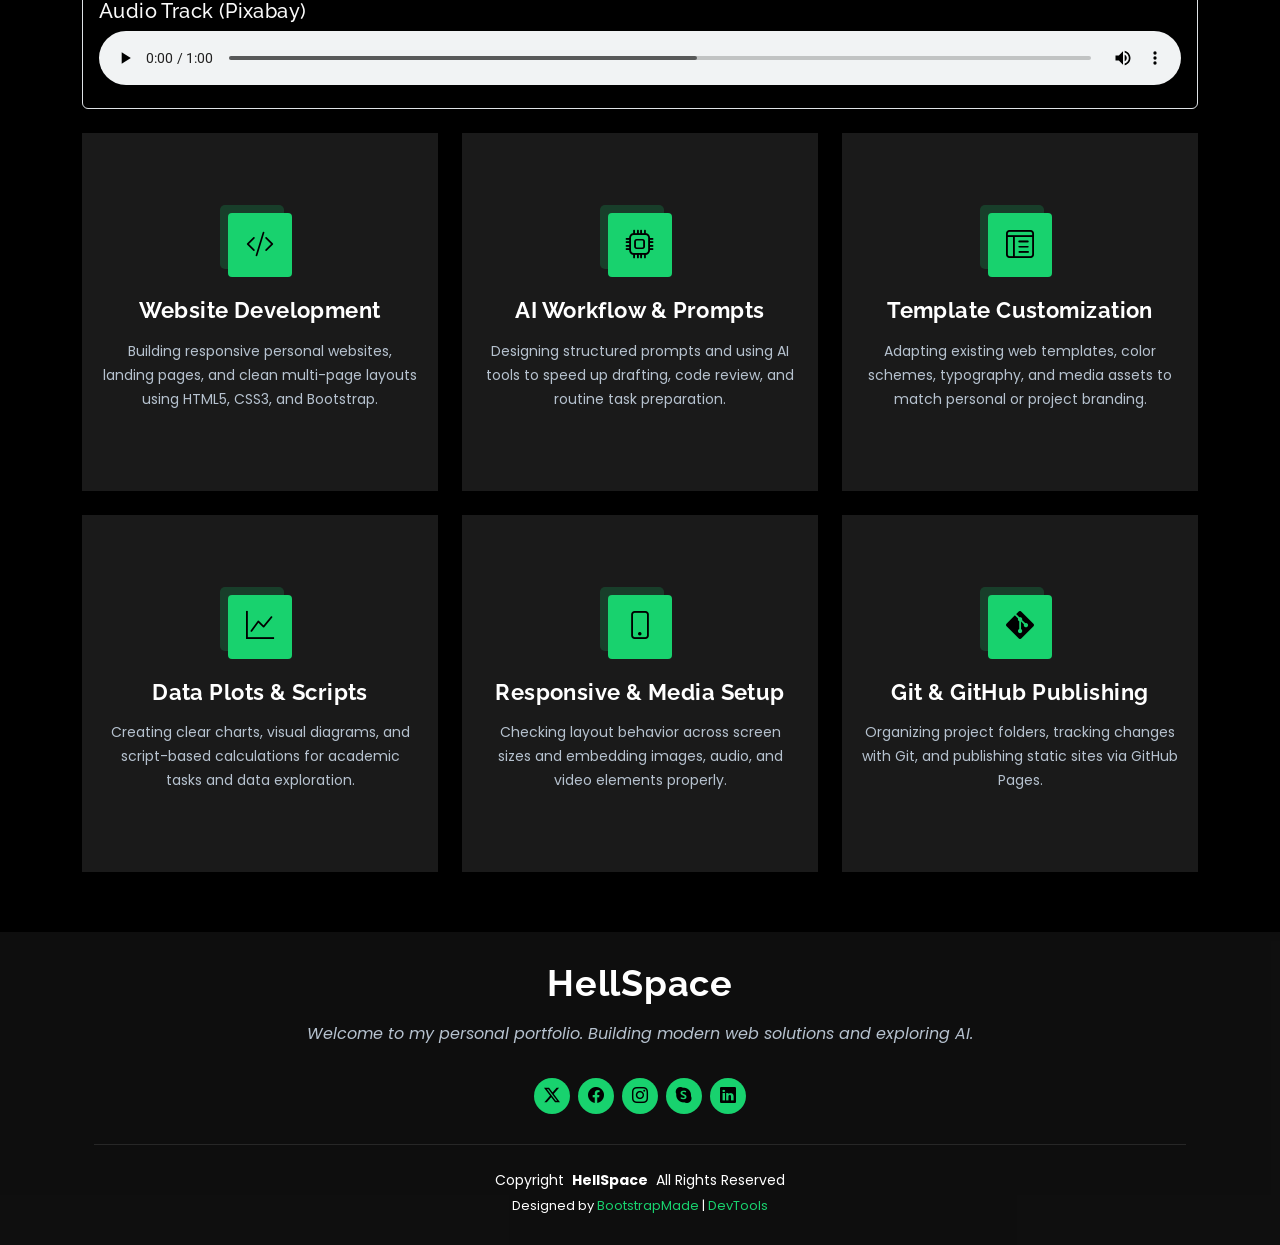
<file: services.html>
<!DOCTYPE html>
<html lang="en">

<head>
  <meta charset="utf-8">
  <meta content="width=device-width, initial-scale=1.0" name="viewport">
  <title>Services - HellSpace | Vladyslav Umanets</title>
  <meta name="description" content="">
  <meta name="keywords" content="">

  <!-- Favicons -->
  <link href="assets/img/favicon.png" rel="icon">
  <link href="assets/img/apple-touch-icon.png" rel="apple-touch-icon">

  <!-- Fonts -->
  <link href="https://fonts.googleapis.com" rel="preconnect">
  <link href="https://fonts.gstatic.com" rel="preconnect" crossorigin>
  <link href="https://fonts.googleapis.com/css2?family=Roboto:ital,wght@0,100;0,300;0,400;0,500;0,700;0,900;1,100;1,300;1,400;1,500;1,700;1,900&family=Poppins:ital,wght@0,100;0,200;0,300;0,400;0,500;0,600;0,700;0,800;0,900;1,100;1,200;1,300;1,400;1,500;1,600;1,700;1,800;1,900&family=Raleway:ital,wght@0,100;0,200;0,300;0,400;0,500;0,600;0,700;0,800;0,900;1,100;1,200;1,300;1,400;1,500;1,600;1,700;1,800;1,900&display=swap" rel="stylesheet">

  <!-- Vendor CSS Files -->
  <link href="assets/vendor/bootstrap/css/bootstrap.min.css" rel="stylesheet">
  <link href="assets/vendor/bootstrap-icons/bootstrap-icons.css" rel="stylesheet">
  <link href="assets/vendor/aos/aos.css" rel="stylesheet">
  <link href="assets/vendor/swiper/swiper-bundle.min.css" rel="stylesheet">
  <link href="assets/vendor/glightbox/css/glightbox.min.css" rel="stylesheet">

  <!-- Main CSS File -->
  <link href="assets/css/main.css" rel="stylesheet">
  <!-- Custom CSS File -->
  <link href="assets/css/custom.css" rel="stylesheet">

  <!-- =======================================================
- Template Name: Personal
- Template URL: https://bootstrapmade.com/personal-free-resume-bootstrap-template/
- Updated: Mar 05 2025 with Bootstrap v5.3.3
- Author: BootstrapMade.com
- License: https://bootstrapmade.com/license/
  ======================================================== -->
</head>

<body class="services-page">

  <header id="header" class="header d-flex align-items-center fixed-top">
    <div class="container-fluid container-xl position-relative d-flex align-items-center justify-content-between">

      <a href="index.html" class="logo d-flex align-items-center">
        <!-- Uncomment the line below if you also wish to use an image logo -->
        <!-- <img src="assets/img/logo.webp" alt=""> -->
        <h1 class="sitename">HellSpace</h1>
      </a>

      <nav id="navmenu" class="navmenu">
        <ul>
          <li><a href="index.html">Home</a></li>
          <li><a href="about.html">About</a></li>
          <li><a href="resume.html">Resume</a></li>
          <li><a href="services.html" class="active">Services</a></li>
          <li><a href="portfolio.html">Portfolio</a></li>
          <li><a href="contact.html">Contact</a></li>
        </ul>
        <i class="mobile-nav-toggle d-xl-none bi bi-list"></i>
      </nav>

    </div>
  </header>

  <main class="main">

    <!-- Page Title -->
    <div class="page-title" data-aos="fade">
      <div class="heading">
        <div class="container">
          <div class="row d-flex justify-content-center text-center">
            <div class="col-lg-8">
              <h1>Services</h1>
            </div>
          </div>
        </div>
      </div>
      <nav class="breadcrumbs">
        <div class="container">
          <ol>
            <li><a href="index.html">Home</a></li>
            <li class="current">Services</li>
          </ol>
        </div>
      </nav>
    </div><!-- End Page Title -->

    <!-- Services Section -->
    <section id="services" class="services section">

      <div class="container">

        <div class="row gy-4">
<!-- Services Pricing Table (4x3) -->
<div id="services-table" class="mt-5" data-aos="fade-up" data-aos-delay="200">
  <h2 class="mb-3">Services Overview</h2>
  <div class="table-responsive">
    <table class="table table-dark table-bordered table-hover align-middle">
      <thead>
        <tr>
          <th scope="col">Service</th>
          <th scope="col">Description</th>
          <th scope="col">Price</th>
        </tr>
      </thead>
      <tbody>
        <tr>
          <td>Website Development</td>
          <td>Creation of responsive personal websites and multi-page portfolios</td>
          <td>EUR 100</td>
        </tr>
        <tr>
          <td>Template Customization</td>
          <td>Adapting HTML/CSS templates, styles, and media to personal branding</td>
          <td>EUR 60</td>
        </tr>
        <tr>
          <td>AI Workflow Setup</td>
          <td>Structuring prompts and organizing AI-assisted development tasks</td>
          <td>EUR 50</td>
        </tr>
      </tbody>
    </table>
  </div>
</div>

<!-- Lists Section (Unordered + Ordered with Nested List) -->
<div class="row gy-4 mt-4" data-aos="fade-up" data-aos-delay="250">
  <div class="col-lg-6">
    <div class="p-4 border rounded h-100">
      <h3 class="mb-3">Technologies &amp; Tools</h3>
      <ul class="mb-0">
        <li>HTML5, CSS3, and Bootstrap 5 for responsive web structure</li>
        <li>
          Visual Studio Code &amp; Git / GitHub for development and deployment
          <ul>
            <li>Git Bash &amp; GitHub Pages hosting</li>
            <li>Live Server preview and code formatting</li>
          </ul>
        </li>
        <li>AI tools and prompt templates for workflow optimization</li>
      </ul>
    </div>
  </div>

  <div class="col-lg-6">
    <div class="p-4 border rounded h-100">
      <h3 class="mb-3">Stages of Website Development</h3>
      <ol class="mb-0">
        <li>Planning structure, requirements, and page content</li>
        <li>Building responsive HTML/CSS layouts and styling</li>
        <li>Testing across browsers and publishing to GitHub Pages</li>
      </ol>
    </div>
  </div>
</div>

<!-- Media Showcase (Complementary Task) -->
<div class="mt-5" data-aos="fade-up" data-aos-delay="300">
  <h2 class="mb-3">Media Content</h2>
  <div class="row gy-4">

    <div class="col-lg-6">
      <div class="p-3 border rounded h-100">
        <h4 class="h5 mb-3">Local Video (Pexels)</h4>
        <video class="w-100 rounded" controls>
          <source src="assets/media/typing.mp4" type="video/mp4">
          Your browser does not support the video tag.
        </video>
      </div>
    </div>

    <div class="col-lg-6">
      <div class="p-3 border rounded h-100">
        <h4 class="h5 mb-3">YouTube Video</h4>
        <div class="ratio ratio-16x9">
          <iframe src="https://www.youtube.com/embed/BoUVIhtqjAw" title="YouTube video player" allow="accelerometer; autoplay; clipboard-write; encrypted-media; gyroscope; picture-in-picture" allowfullscreen></iframe>
        </div>
      </div>
    </div>

    <div class="col-12">
      <div class="p-3 border rounded">
        <h4 class="h5 mb-2">Audio Track (Pixabay)</h4>
        <audio class="w-100" controls>
          <source src="assets/media/clock.mp3" type="audio/mpeg">
          Your browser does not support the audio tag.
        </audio>
      </div>
    </div>

  </div>
</div>
          <div class="col-lg-4 col-md-6" data-aos="fade-up" data-aos-delay="100">
            <div class="service-item position-relative">
              <div class="icon">
                <i class="bi bi-code-slash"></i>
              </div>
              <a href="#services-table" class="stretched-link">
                <h3>Website Development</h3>
              </a>
              <p>Building responsive personal websites, landing pages, and clean multi-page layouts using HTML5, CSS3, and Bootstrap.</p>
            </div>
          </div><!-- End Service Item -->

          <div class="col-lg-4 col-md-6" data-aos="fade-up" data-aos-delay="200">
            <div class="service-item position-relative">
              <div class="icon">
                <i class="bi bi-cpu"></i>
              </div>
              <a href="#services-table" class="stretched-link">
                <h3>AI Workflow &amp; Prompts</h3>
              </a>
              <p>Designing structured prompts and using AI tools to speed up drafting, code review, and routine task preparation.</p>
            </div>
          </div><!-- End Service Item -->

          <div class="col-lg-4 col-md-6" data-aos="fade-up" data-aos-delay="300">
            <div class="service-item position-relative">
              <div class="icon">
                <i class="bi bi-layout-text-window-reverse"></i>
              </div>
              <a href="#services-table" class="stretched-link">
                <h3>Template Customization</h3>
              </a>
              <p>Adapting existing web templates, color schemes, typography, and media assets to match personal or project branding.</p>
            </div>
          </div><!-- End Service Item -->

          <div class="col-lg-4 col-md-6" data-aos="fade-up" data-aos-delay="400">
            <div class="service-item position-relative">
              <div class="icon">
                <i class="bi bi-graph-up"></i>
              </div>
              <a href="#services-table" class="stretched-link">
                <h3>Data Plots &amp; Scripts</h3>
              </a>
              <p>Creating clear charts, visual diagrams, and script-based calculations for academic tasks and data exploration.</p>
            </div>
          </div><!-- End Service Item -->

          <div class="col-lg-4 col-md-6" data-aos="fade-up" data-aos-delay="500">
            <div class="service-item position-relative">
              <div class="icon">
                <i class="bi bi-phone"></i>
              </div>
              <a href="#services-table" class="stretched-link">
                <h3>Responsive &amp; Media Setup</h3>
              </a>
              <p>Checking layout behavior across screen sizes and embedding images, audio, and video elements properly.</p>
            </div>
          </div><!-- End Service Item -->

          <div class="col-lg-4 col-md-6" data-aos="fade-up" data-aos-delay="600">
            <div class="service-item position-relative">
              <div class="icon">
                <i class="bi bi-git"></i>
              </div>
              <a href="#services-table" class="stretched-link">
                <h3>Git &amp; GitHub Publishing</h3>
              </a>
              <p>Organizing project folders, tracking changes with Git, and publishing static sites via GitHub Pages.</p>
            </div>
          </div><!-- End Service Item -->

        </div>

      </div>

    </section><!-- /Services Section -->

  </main>

  <footer id="footer" class="footer dark-background">
    <div class="container">
      <h3 class="sitename">HellSpace</h3>
      <p>Welcome to my personal portfolio. Building modern web solutions and exploring AI.</p>
      <div class="social-links d-flex justify-content-center">
        <a href=""><i class="bi bi-twitter-x"></i></a>
        <a href=""><i class="bi bi-facebook"></i></a>
        <a href=""><i class="bi bi-instagram"></i></a>
        <a href=""><i class="bi bi-skype"></i></a>
        <a href=""><i class="bi bi-linkedin"></i></a>
      </div>
      <div class="container">
        <div class="copyright">
          <span>Copyright</span> <strong class="px-1 sitename">HellSpace</strong> <span>All Rights Reserved</span>
        </div>
        <div class="credits">
          <!-- All the links in the footer should remain intact. -->
          <!-- You can delete the links only if you've purchased the pro version. -->
          <!-- Licensing information: https://bootstrapmade.com/license/ -->
          <!-- Purchase the pro version with working PHP/AJAX contact form: [buy-url] -->
          Designed by <a href="https://bootstrapmade.com/">BootstrapMade</a> | <a href="https://bootstrapmade.com/tools/">DevTools</a>
        </div>
      </div>
    </div>
  </footer>

  <!-- Scroll Top -->
  <a href="#" id="scroll-top" class="scroll-top d-flex align-items-center justify-content-center"><i class="bi bi-arrow-up-short"></i></a>

  <!-- Preloader -->
  <div id="preloader"></div>

  <!-- Vendor JS Files -->
  <script src="assets/vendor/bootstrap/js/bootstrap.bundle.min.js"></script>
  <script src="assets/vendor/php-email-form/validate.js"></script>
  <script src="assets/vendor/aos/aos.js"></script>
  <script src="assets/vendor/typed.js/typed.umd.js"></script>
  <script src="assets/vendor/purecounter/purecounter_vanilla.js"></script>
  <script src="assets/vendor/waypoints/noframework.waypoints.js"></script>
  <script src="assets/vendor/swiper/swiper-bundle.min.js"></script>
  <script src="assets/vendor/glightbox/js/glightbox.min.js"></script>
  <script src="assets/vendor/imagesloaded/imagesloaded.pkgd.min.js"></script>
  <script src="assets/vendor/isotope-layout/isotope.pkgd.min.js"></script>

  <!-- Main JS File -->
  <script src="assets/js/main.js"></script>

</body>

</html>
</file>
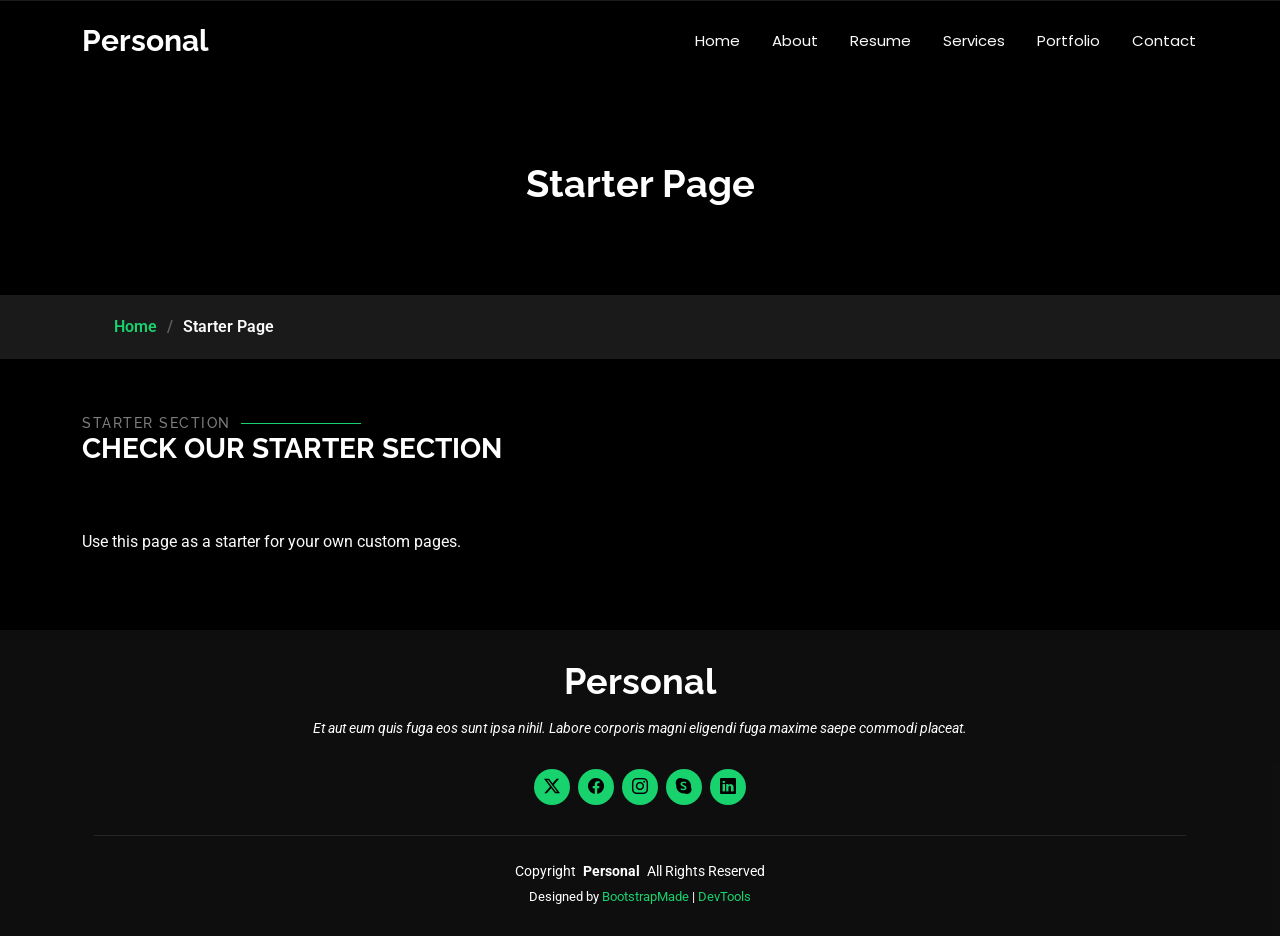
<file: starter-page.html>
<!DOCTYPE html>
<html lang="en">

<head>
  <meta charset="utf-8">
  <meta content="width=device-width, initial-scale=1.0" name="viewport">
  <title>Starter Page - Personal Bootstrap Template</title>
  <meta name="description" content="">
  <meta name="keywords" content="">

  <!-- Favicons -->
  <link href="assets/img/favicon.png" rel="icon">
  <link href="assets/img/apple-touch-icon.png" rel="apple-touch-icon">

  <!-- Fonts -->
  <link href="https://fonts.googleapis.com" rel="preconnect">
  <link href="https://fonts.gstatic.com" rel="preconnect" crossorigin>
  <link href="https://fonts.googleapis.com/css2?family=Roboto:ital,wght@0,100;0,300;0,400;0,500;0,700;0,900;1,100;1,300;1,400;1,500;1,700;1,900&family=Poppins:ital,wght@0,100;0,200;0,300;0,400;0,500;0,600;0,700;0,800;0,900;1,100;1,200;1,300;1,400;1,500;1,600;1,700;1,800;1,900&family=Raleway:ital,wght@0,100;0,200;0,300;0,400;0,500;0,600;0,700;0,800;0,900;1,100;1,200;1,300;1,400;1,500;1,600;1,700;1,800;1,900&display=swap" rel="stylesheet">

  <!-- Vendor CSS Files -->
  <link href="assets/vendor/bootstrap/css/bootstrap.min.css" rel="stylesheet">
  <link href="assets/vendor/bootstrap-icons/bootstrap-icons.css" rel="stylesheet">
  <link href="assets/vendor/aos/aos.css" rel="stylesheet">
  <link href="assets/vendor/swiper/swiper-bundle.min.css" rel="stylesheet">
  <link href="assets/vendor/glightbox/css/glightbox.min.css" rel="stylesheet">

  <!-- Main CSS File -->
  <link href="assets/css/main.css" rel="stylesheet">

  <!-- =======================================================
  * Template Name: Personal
  * Template URL: https://bootstrapmade.com/personal-free-resume-bootstrap-template/
  * Updated: Mar 05 2025 with Bootstrap v5.3.3
  * Author: BootstrapMade.com
  * License: https://bootstrapmade.com/license/
  ======================================================== -->
</head>

<body class="starter-page-page">

  <header id="header" class="header d-flex align-items-center fixed-top">
    <div class="container-fluid container-xl position-relative d-flex align-items-center justify-content-between">

      <a href="index.html" class="logo d-flex align-items-center">
        <!-- Uncomment the line below if you also wish to use an image logo -->
        <!-- <img src="assets/img/logo.webp" alt=""> -->
        <h1 class="sitename">Personal</h1>
      </a>

      <nav id="navmenu" class="navmenu">
        <ul>
          <li><a href="index.html">Home</a></li>
          <li><a href="about.html">About</a></li>
          <li><a href="resume.html">Resume</a></li>
          <li><a href="services.html">Services</a></li>
          <li><a href="portfolio.html">Portfolio</a></li>
          <li><a href="contact.html">Contact</a></li>
        </ul>
        <i class="mobile-nav-toggle d-xl-none bi bi-list"></i>
      </nav>

    </div>
  </header>

  <main class="main">

    <!-- Page Title -->
    <div class="page-title" data-aos="fade">
      <div class="heading">
        <div class="container">
          <div class="row d-flex justify-content-center text-center">
            <div class="col-lg-8">
              <h1>Starter Page</h1>
            </div>
          </div>
        </div>
      </div>
      <nav class="breadcrumbs">
        <div class="container">
          <ol>
            <li><a href="index.html">Home</a></li>
            <li class="current">Starter Page</li>
          </ol>
        </div>
      </nav>
    </div><!-- End Page Title -->

    <!-- Starter Section Section -->
    <section id="starter-section" class="starter-section section">

      <!-- Section Title -->
      <div class="container section-title" data-aos="fade-up">
        <h2>Starter Section</h2>
        <div><span>Check Our</span> <span class="description-title">Starter Section</span></div>
      </div><!-- End Section Title -->

      <div class="container" data-aos="fade-up">
        <p>Use this page as a starter for your own custom pages.</p>
      </div>

    </section><!-- /Starter Section Section -->

  </main>

  <footer id="footer" class="footer dark-background">
    <div class="container">
      <h3 class="sitename">Personal</h3>
      <p>Et aut eum quis fuga eos sunt ipsa nihil. Labore corporis magni eligendi fuga maxime saepe commodi placeat.</p>
      <div class="social-links d-flex justify-content-center">
        <a href=""><i class="bi bi-twitter-x"></i></a>
        <a href=""><i class="bi bi-facebook"></i></a>
        <a href=""><i class="bi bi-instagram"></i></a>
        <a href=""><i class="bi bi-skype"></i></a>
        <a href=""><i class="bi bi-linkedin"></i></a>
      </div>
      <div class="container">
        <div class="copyright">
          <span>Copyright</span> <strong class="px-1 sitename">Personal</strong> <span>All Rights Reserved</span>
        </div>
        <div class="credits">
          <!-- All the links in the footer should remain intact. -->
          <!-- You can delete the links only if you've purchased the pro version. -->
          <!-- Licensing information: https://bootstrapmade.com/license/ -->
          <!-- Purchase the pro version with working PHP/AJAX contact form: [buy-url] -->
          Designed by <a href="https://bootstrapmade.com/">BootstrapMade</a> | <a href="https://bootstrapmade.com/tools/">DevTools</a>
        </div>
      </div>
    </div>
  </footer>

  <!-- Scroll Top -->
  <a href="#" id="scroll-top" class="scroll-top d-flex align-items-center justify-content-center"><i class="bi bi-arrow-up-short"></i></a>

  <!-- Preloader -->
  <div id="preloader"></div>

  <!-- Vendor JS Files -->
  <script src="assets/vendor/bootstrap/js/bootstrap.bundle.min.js"></script>
  <script src="assets/vendor/php-email-form/validate.js"></script>
  <script src="assets/vendor/aos/aos.js"></script>
  <script src="assets/vendor/typed.js/typed.umd.js"></script>
  <script src="assets/vendor/purecounter/purecounter_vanilla.js"></script>
  <script src="assets/vendor/waypoints/noframework.waypoints.js"></script>
  <script src="assets/vendor/swiper/swiper-bundle.min.js"></script>
  <script src="assets/vendor/glightbox/js/glightbox.min.js"></script>
  <script src="assets/vendor/imagesloaded/imagesloaded.pkgd.min.js"></script>
  <script src="assets/vendor/isotope-layout/isotope.pkgd.min.js"></script>

  <!-- Main JS File -->
  <script src="assets/js/main.js"></script>

</body>

</html>
</file>
<file: assets/css/custom.css>
/* ==========================================================================
   Laboratory Work 9 - Custom Styles (HellSpace)
   ========================================================================== */

:root {
  --custom-bg-dark: #0d1015;
  --custom-surface: #151a22;
  --custom-surface-alt: #1b222d;
  --custom-border: rgba(24, 210, 110, 0.35);
  --custom-accent: #18d26e;
  --custom-accent-hover: #22e57c;
  --custom-text: #eef2f6;
  --custom-muted: #b6c2cf;
}

/* 2. Typography (font-family, headings h1-h6, paragraphs) */
body {
  font-family: "Poppins", "Roboto", sans-serif;
  color: var(--custom-text);
  background-color: var(--custom-bg-dark);
}

h1, h2, h3, h4, h5, h6 {
  font-family: "Raleway", "Poppins", sans-serif;
  font-weight: 700;
  letter-spacing: 0.02em;
  color: #ffffff;
}

h1 {
  font-size: 2.4rem;
}

h2 {
  font-size: 1.85rem;
  color: var(--custom-accent);
}

h3 {
  font-size: 1.4rem;
}

p {
  font-size: 1rem;
  line-height: 1.7;
  color: var(--custom-muted);
}

/* 3. Buttons (:hover, :active) and Links */
a {
  color: var(--custom-accent);
  text-decoration: none;
  transition: color 0.25s ease, opacity 0.25s ease;
}

a:hover {
  color: var(--custom-accent-hover);
  text-decoration: underline;
}

button,
.btn,
[type="submit"] {
  background-color: var(--custom-accent);
  color: #08110c;
  border: 2px solid var(--custom-accent);
  border-radius: 8px;
  padding: 10px 22px;
  font-weight: 600;
  transition: transform 0.2s ease, background-color 0.25s ease, box-shadow 0.25s ease;
}

button:hover,
.btn:hover,
[type="submit"]:hover {
  background-color: var(--custom-accent-hover);
  border-color: var(--custom-accent-hover);
  color: #050a07;
  box-shadow: 0 0 16px rgba(24, 210, 110, 0.4);
  transform: translateY(-1px);
}

button:active,
.btn:active,
[type="submit"]:active {
  transform: translateY(1px);
  box-shadow: 0 0 6px rgba(24, 210, 110, 0.25);
}

/* 4. Spacing (margin/padding) & Content Blocks in About, Resume, Portfolio */
.about.section,
.resume.section,
.portfolio.section {
  padding-top: 70px;
  padding-bottom: 70px;
}

.about .container,
.resume .container,
.portfolio .container {
  margin-bottom: 16px;
}

.resume .resume-item,
.portfolio .portfolio-content,
.about .content {
  background-color: var(--custom-surface);
  border: 1px solid var(--custom-border);
  border-radius: 12px;
  padding: 20px;
  box-shadow: 0 8px 24px rgba(0, 0, 0, 0.35);
}

/* 5. Two Additional Components: Navigation Menu & Scroll-to-Top Button */
.navmenu > ul > li > a {
  border-radius: 6px;
  padding: 6px 12px;
}

.navmenu > ul > li > a:hover,
.navmenu > ul > li > a.active {
  background-color: rgba(24, 210, 110, 0.14);
  color: var(--custom-accent-hover);
}

.scroll-top {
  background-color: var(--custom-surface-alt);
  border: 2px solid var(--custom-accent);
  border-radius: 50%;
  box-shadow: 0 4px 14px rgba(0, 0, 0, 0.45);
}

.scroll-top:hover {
  background-color: var(--custom-accent);
}

/* ==========================================================================
   Complementary Task (LW 8 Elements in Services)
   ========================================================================== */

/* 1. Lists: Unordered, Ordered, and Nested List */
#services ul:not(.portfolio-filters) {
  list-style: none;
  padding-left: 0;
}

#services ul:not(.portfolio-filters) > li {
  position: relative;
  padding-left: 24px;
  margin-bottom: 8px;
}

#services ul:not(.portfolio-filters) > li::before {
  content: "▸";
  position: absolute;
  left: 0;
  top: 0;
  color: var(--custom-accent);
  font-weight: 700;
}

/* Nested list style distinct from main list */
#services ul:not(.portfolio-filters) ul {
  margin-top: 8px;
  margin-bottom: 8px;
  padding: 8px 12px 8px 18px;
  border-left: 2px dashed var(--custom-accent);
  background-color: rgba(24, 210, 110, 0.06);
  border-radius: 0 8px 8px 0;
}

#services ul:not(.portfolio-filters) ul > li::before {
  content: "◆" !important;
  color: var(--custom-accent-hover) !important;
  font-size: 0.75rem;
}

#services ol {
  list-style: none;
  counter-reset: step-counter;
  padding-left: 0;
}

#services ol > li {
  counter-increment: step-counter;
  position: relative;
  padding-left: 34px;
  margin-bottom: 10px;
}

#services ol > li::before {
  content: counter(step-counter) ".";
  position: absolute;
  left: 0;
  top: 0;
  color: var(--custom-accent);
  font-weight: 700;
}

/* 2. Table (4x3): Header distinction, alternating/hover rows, padding, center alignment */
#services-table table,
#services-table th,
#services-table td {
  text-align: center !important;
  vertical-align: middle !important;
  padding: 14px 16px !important;
}

#services-table thead th {
  background-color: #10261b !important;
  color: var(--custom-accent-hover) !important;
  border-bottom: 2px solid var(--custom-accent) !important;
  font-weight: 700 !important;
}

#services-table tbody tr:nth-child(even) {
  background-color: rgba(255, 255, 255, 0.04) !important;
}

#services-table tbody tr:hover {
  background-color: rgba(24, 210, 110, 0.16) !important;
}
</file>
<file: assets/css/main.css>
/**
* Template Name: Personal
* Template URL: https://bootstrapmade.com/personal-free-resume-bootstrap-template/
* Updated: Mar 05 2025 with Bootstrap v5.3.3
* Author: BootstrapMade.com
* License: https://bootstrapmade.com/license/
*/

/*--------------------------------------------------------------
# Font & Color Variables
# Help: https://bootstrapmade.com/color-system/
--------------------------------------------------------------*/
/* Fonts */
:root {
  --default-font: "Roboto",  system-ui, -apple-system, "Segoe UI", Roboto, "Helvetica Neue", Arial, "Noto Sans", "Liberation Sans", sans-serif, "Apple Color Emoji", "Segoe UI Emoji", "Segoe UI Symbol", "Noto Color Emoji";
  --heading-font: "Raleway",  sans-serif;
  --nav-font: "Poppins",  sans-serif;
}

/* Global Colors - The following color variables are used throughout the website. Updating them here will change the color scheme of the entire website */
:root { 
  --background-color: #000000; /* Background color for the entire website, including individual sections */
  --default-color: #fafafa; /* Default color used for the majority of the text content across the entire website */
  --heading-color: #ffffff; /* Color for headings, subheadings and title throughout the website */
  --accent-color: #18d26e; /* Accent color that represents your brand on the website. It's used for buttons, links, and other elements that need to stand out */
  --surface-color: #1a1a1a; /* The surface color is used as a background of boxed elements within sections, such as cards, icon boxes, or other elements that require a visual separation from the global background. */
  --contrast-color: #000000; /* Contrast color for text, ensuring readability against backgrounds of accent, heading, or default colors. */
}

/* Nav Menu Colors - The following color variables are used specifically for the navigation menu. They are separate from the global colors to allow for more customization options */
:root {
  --nav-color: #fafafa;  /* The default color of the main navmenu links */
  --nav-hover-color: #18d26e; /* Applied to main navmenu links when they are hovered over or active */
  --nav-mobile-background-color: #1a1a1a; /* Used as the background color for mobile navigation menu */
  --nav-dropdown-background-color: #1a1a1a; /* Used as the background color for dropdown items that appear when hovering over primary navigation items */
  --nav-dropdown-color: #fafafa; /* Used for navigation links of the dropdown items in the navigation menu. */
  --nav-dropdown-hover-color: #18d26e; /* Similar to --nav-hover-color, this color is applied to dropdown navigation links when they are hovered over. */
}

/* Color Presets - These classes override global colors when applied to any section or element, providing reuse of the sam color scheme. */

.light-background {
  --background-color: #1a1a1a;
  --surface-color: #343434;
}

.dark-background {
  --background-color: rgba(15, 15, 15, 0.975);
  --default-color: #ffffff;
  --heading-color: #ffffff;
  --surface-color: #292929f9;
  --contrast-color: #000000;
}

/* Smooth scroll */
:root {
  scroll-behavior: smooth;
}

/*--------------------------------------------------------------
# General Styling & Shared Classes
--------------------------------------------------------------*/
body {
  color: var(--default-color);
  background-color: var(--background-color);
  font-family: var(--default-font);
}

a {
  color: var(--accent-color);
  text-decoration: none;
  transition: 0.3s;
}

a:hover {
  color: color-mix(in srgb, var(--accent-color), transparent 25%);
  text-decoration: none;
}

h1,
h2,
h3,
h4,
h5,
h6 {
  color: var(--heading-color);
  font-family: var(--heading-font);
}

/* PHP Email Form Messages
------------------------------*/
.php-email-form .error-message {
  display: none;
  background: #df1529;
  color: #ffffff;
  text-align: left;
  padding: 15px;
  margin-bottom: 24px;
  font-weight: 600;
}

.php-email-form .sent-message {
  display: none;
  color: #ffffff;
  background: #059652;
  text-align: center;
  padding: 15px;
  margin-bottom: 24px;
  font-weight: 600;
}

.php-email-form .loading {
  display: none;
  background: var(--surface-color);
  text-align: center;
  padding: 15px;
  margin-bottom: 24px;
}

.php-email-form .loading:before {
  content: "";
  display: inline-block;
  border-radius: 50%;
  width: 24px;
  height: 24px;
  margin: 0 10px -6px 0;
  border: 3px solid var(--accent-color);
  border-top-color: var(--surface-color);
  animation: php-email-form-loading 1s linear infinite;
}

@keyframes php-email-form-loading {
  0% {
    transform: rotate(0deg);
  }

  100% {
    transform: rotate(360deg);
  }
}

/*--------------------------------------------------------------
# Global Header
--------------------------------------------------------------*/
.header {
  --background-color: rgba(0, 0, 0, 0);
  color: var(--default-color);
  background-color: var(--background-color);
  padding: 15px 0;
  transition: all 0.5s;
  z-index: 997;
}

.header .logo {
  line-height: 1;
}

.header .logo img {
  max-height: 32px;
  margin-right: 8px;
}

.header .logo h1 {
  font-size: 30px;
  margin: 0;
  font-weight: 700;
  color: var(--heading-color);
}

.scrolled .header {
  box-shadow: 0px 0 18px rgba(0, 0, 0, 0.1);
}

/* Global Header on Scroll
------------------------------*/
.scrolled .header {
  --background-color: rgba(0, 0, 0, 0.8);
}

/*--------------------------------------------------------------
# Navigation Menu
--------------------------------------------------------------*/
/* Desktop Navigation */
@media (min-width: 1200px) {
  .navmenu {
    padding: 0;
  }

  .navmenu ul {
    margin: 0;
    padding: 0;
    display: flex;
    list-style: none;
    align-items: center;
  }

  .navmenu li {
    position: relative;
  }

  .navmenu>ul>li {
    white-space: nowrap;
    padding: 15px 14px;
  }

  .navmenu>ul>li:last-child {
    padding-right: 0;
  }

  .navmenu a,
  .navmenu a:focus {
    color: var(--nav-color);
    font-size: 15px;
    padding: 0 2px;
    font-family: var(--nav-font);
    font-weight: 400;
    display: flex;
    align-items: center;
    justify-content: space-between;
    white-space: nowrap;
    transition: 0.3s;
    position: relative;
  }

  .navmenu a i,
  .navmenu a:focus i {
    font-size: 12px;
    line-height: 0;
    margin-left: 5px;
    transition: 0.3s;
  }

  .navmenu>ul>li>a:before {
    content: "";
    position: absolute;
    height: 2px;
    bottom: -6px;
    left: 0;
    background-color: var(--nav-hover-color);
    visibility: hidden;
    width: 0px;
    transition: all 0.3s ease-in-out 0s;
  }

  .navmenu a:hover:before,
  .navmenu li:hover>a:before,
  .navmenu .active:before {
    visibility: visible;
    width: 25px;
  }

  .navmenu li:hover>a,
  .navmenu .active,
  .navmenu .active:focus {
    color: var(--nav-hover-color);
  }

  .navmenu .dropdown ul {
    margin: 0;
    padding: 10px 0;
    background: var(--nav-dropdown-background-color);
    display: block;
    position: absolute;
    visibility: hidden;
    left: 14px;
    top: 130%;
    opacity: 0;
    transition: 0.3s;
    border-radius: 4px;
    z-index: 99;
    box-shadow: 0px 0px 30px rgba(0, 0, 0, 0.1);
  }

  .navmenu .dropdown ul li {
    min-width: 200px;
  }

  .navmenu .dropdown ul a {
    padding: 10px 20px;
    font-size: 15px;
    text-transform: none;
    color: var(--nav-dropdown-color);
  }

  .navmenu .dropdown ul a i {
    font-size: 12px;
  }

  .navmenu .dropdown ul a:hover,
  .navmenu .dropdown ul .active:hover,
  .navmenu .dropdown ul li:hover>a {
    color: var(--nav-dropdown-hover-color);
  }

  .navmenu .dropdown:hover>ul {
    opacity: 1;
    top: 100%;
    visibility: visible;
  }

  .navmenu .dropdown .dropdown ul {
    top: 0;
    left: -90%;
    visibility: hidden;
  }

  .navmenu .dropdown .dropdown:hover>ul {
    opacity: 1;
    top: 0;
    left: -100%;
    visibility: visible;
  }
}

/* Mobile Navigation */
@media (max-width: 1199px) {
  .mobile-nav-toggle {
    color: var(--nav-color);
    font-size: 28px;
    line-height: 0;
    margin-right: 10px;
    cursor: pointer;
    transition: color 0.3s;
  }

  .navmenu {
    padding: 0;
    z-index: 9997;
  }

  .navmenu ul {
    display: none;
    list-style: none;
    position: absolute;
    inset: 60px 20px 20px 20px;
    padding: 10px 0;
    margin: 0;
    border-radius: 6px;
    background-color: var(--nav-mobile-background-color);
    border: 1px solid color-mix(in srgb, var(--default-color), transparent 90%);
    box-shadow: none;
    overflow-y: auto;
    transition: 0.3s;
    z-index: 9998;
  }

  .navmenu a,
  .navmenu a:focus {
    color: var(--nav-dropdown-color);
    padding: 10px 20px;
    font-family: var(--nav-font);
    font-size: 17px;
    font-weight: 500;
    display: flex;
    align-items: center;
    justify-content: space-between;
    white-space: nowrap;
    transition: 0.3s;
  }

  .navmenu a i,
  .navmenu a:focus i {
    font-size: 12px;
    line-height: 0;
    margin-left: 5px;
    width: 30px;
    height: 30px;
    display: flex;
    align-items: center;
    justify-content: center;
    border-radius: 50%;
    transition: 0.3s;
    background-color: color-mix(in srgb, var(--accent-color), transparent 90%);
  }

  .navmenu a i:hover,
  .navmenu a:focus i:hover {
    background-color: var(--accent-color);
    color: var(--contrast-color);
  }

  .navmenu a:hover,
  .navmenu .active,
  .navmenu .active:focus {
    color: var(--nav-dropdown-hover-color);
  }

  .navmenu .active i,
  .navmenu .active:focus i {
    background-color: var(--accent-color);
    color: var(--contrast-color);
    transform: rotate(180deg);
  }

  .navmenu .dropdown ul {
    position: static;
    display: none;
    z-index: 99;
    padding: 10px 0;
    margin: 10px 20px;
    background-color: var(--nav-dropdown-background-color);
    transition: all 0.5s ease-in-out;
  }

  .navmenu .dropdown ul ul {
    background-color: rgba(33, 37, 41, 0.1);
  }

  .navmenu .dropdown>.dropdown-active {
    display: block;
    background-color: rgba(33, 37, 41, 0.03);
  }

  .mobile-nav-active {
    overflow: hidden;
  }

  .mobile-nav-active .mobile-nav-toggle {
    color: #fff;
    position: absolute;
    font-size: 32px;
    top: 15px;
    right: 15px;
    margin-right: 0;
    z-index: 9999;
  }

  .mobile-nav-active .navmenu {
    position: fixed;
    overflow: hidden;
    inset: 0;
    background: rgba(33, 37, 41, 0.8);
    transition: 0.3s;
  }

  .mobile-nav-active .navmenu>ul {
    display: block;
  }
}

/*--------------------------------------------------------------
# Global Footer
--------------------------------------------------------------*/
.footer {
  color: var(--default-color);
  background-color: var(--background-color);
  font-size: 14px;
  text-align: center;
  padding: 30px 0;
  position: relative;
}

.footer h3 {
  font-size: 36px;
  font-weight: 700;
  position: relative;
  padding: 0;
  margin: 0 0 15px 0;
}

.footer p {
  font-size: 15;
  font-style: italic;
  padding: 0;
  margin: 0 0 30px 0;
}

.footer .social-links {
  margin: 0 0 30px 0;
}

.footer .social-links a {
  font-size: 16px;
  display: flex;
  align-items: center;
  justify-content: center;
  background: var(--accent-color);
  color: var(--contrast-color);
  line-height: 1;
  margin: 0 4px;
  border-radius: 50%;
  text-align: center;
  width: 36px;
  height: 36px;
  transition: 0.3s;
}

.footer .social-links a:hover {
  background: color-mix(in srgb, var(--accent-color), transparent 20%);
  text-decoration: none;
}

.footer .copyright {
  padding-top: 25px;
  border-top: 1px solid color-mix(in srgb, var(--default-color), transparent 90%);
}

.footer .credits {
  font-size: 13px;
  padding-top: 5px;
}

/*--------------------------------------------------------------
# Preloader
--------------------------------------------------------------*/
#preloader {
  position: fixed;
  inset: 0;
  z-index: 999999;
  overflow: hidden;
  background: var(--background-color);
  transition: all 0.6s ease-out;
}

#preloader:before {
  content: "";
  position: fixed;
  top: calc(50% - 30px);
  left: calc(50% - 30px);
  border: 6px solid #ffffff;
  border-color: var(--accent-color) transparent var(--accent-color) transparent;
  border-radius: 50%;
  width: 60px;
  height: 60px;
  animation: animate-preloader 1.5s linear infinite;
}

@keyframes animate-preloader {
  0% {
    transform: rotate(0deg);
  }

  100% {
    transform: rotate(360deg);
  }
}

/*--------------------------------------------------------------
# Scroll Top Button
--------------------------------------------------------------*/
.scroll-top {
  position: fixed;
  visibility: hidden;
  opacity: 0;
  right: 15px;
  bottom: -15px;
  z-index: 99999;
  background-color: var(--accent-color);
  width: 44px;
  height: 44px;
  border-radius: 50px;
  transition: all 0.4s;
}

.scroll-top i {
  font-size: 24px;
  color: var(--contrast-color);
  line-height: 0;
}

.scroll-top:hover {
  background-color: color-mix(in srgb, var(--accent-color), transparent 20%);
  color: var(--contrast-color);
}

.scroll-top.active {
  visibility: visible;
  opacity: 1;
  bottom: 15px;
}

/*--------------------------------------------------------------
# Disable aos animation delay on mobile devices
--------------------------------------------------------------*/
@media screen and (max-width: 768px) {
  [data-aos-delay] {
    transition-delay: 0 !important;
  }
}

/*--------------------------------------------------------------
# Global Page Titles & Breadcrumbs
--------------------------------------------------------------*/
.page-title {
  color: var(--default-color);
  background-color: var(--background-color);
  position: relative;
}

.page-title .heading {
  padding: 160px 0 80px 0;
  border-top: 1px solid color-mix(in srgb, var(--default-color), transparent 90%);
}

.page-title .heading h1 {
  font-size: 38px;
  font-weight: 700;
}

.page-title nav {
  background-color: color-mix(in srgb, var(--default-color), transparent 90%);
  padding: 20px 0;
}

.page-title nav ol {
  display: flex;
  flex-wrap: wrap;
  list-style: none;
  margin: 0;
  font-size: 16px;
  font-weight: 600;
}

.page-title nav ol li+li {
  padding-left: 10px;
}

.page-title nav ol li+li::before {
  content: "/";
  display: inline-block;
  padding-right: 10px;
  color: color-mix(in srgb, var(--default-color), transparent 70%);
}

/*--------------------------------------------------------------
# Global Sections
--------------------------------------------------------------*/
section,
.section {
  color: var(--default-color);
  background-color: var(--background-color);
  padding: 60px 0;
  scroll-margin-top: 100px;
  overflow: clip;
}

@media (max-width: 1199px) {

  section,
  .section {
    scroll-margin-top: 66px;
  }
}

/*--------------------------------------------------------------
# Global Section Titles
--------------------------------------------------------------*/
.section-title {
  padding-bottom: 60px;
  position: relative;
}

.section-title h2 {
  font-size: 14px;
  font-weight: 500;
  padding: 0;
  line-height: 1px;
  margin: 0;
  letter-spacing: 1.5px;
  text-transform: uppercase;
  color: color-mix(in srgb, var(--default-color), transparent 50%);
  position: relative;
}

.section-title h2::after {
  content: "";
  width: 120px;
  height: 1px;
  display: inline-block;
  background: var(--accent-color);
  margin: 4px 10px;
}

.section-title div {
  color: var(--heading-color);
  margin: 0;
  margin: 0;
  font-size: 28px;
  font-weight: 700;
  text-transform: uppercase;
  font-family: var(--heading-font);
}

/*--------------------------------------------------------------
# Hero Section
--------------------------------------------------------------*/
.hero {
  width: 100%;
  min-height: 100vh;
  position: relative;
  padding: 80px 0;
  display: flex;
  align-items: center;
  justify-content: center;
}

.hero img {
  position: absolute;
  inset: 0;
  display: block;
  width: 100%;
  height: 100%;
  object-fit: cover;
  z-index: 1;
}

.hero .container {
  position: relative;
  z-index: 3;
}

.hero h2 {
  margin: 0;
  font-size: 64px;
  font-weight: 700;
}

.hero p {
  margin: 5px 0 0 0;
  font-size: 26px;
}

.hero p span {
  letter-spacing: 1px;
  border-bottom: 2px solid var(--accent-color);
}

.hero .social-links {
  margin-top: 25px;
}

.hero .social-links a {
  background-color: color-mix(in srgb, var(--default-color), transparent 90%);
  color: var(--default-color);
  font-size: 14px;
  width: 40px;
  height: 40px;
  border-radius: 50px;
  display: inline-flex;
  align-items: center;
  justify-content: center;
  margin-right: 20px;
  transition: 0.3s;
}

.hero .social-links a:hover {
  background-color: var(--accent-color);
}

@media (max-width: 768px) {
  .hero h2 {
    font-size: 32px;
  }

  .hero p {
    font-size: 20px;
  }
}

/*--------------------------------------------------------------
# About Section
--------------------------------------------------------------*/
.about .content h2 {
  font-weight: 700;
  font-size: 24px;
}

.about .content ul {
  list-style: none;
  padding: 0;
}

.about .content ul li {
  margin-bottom: 20px;
  display: flex;
  align-items: center;
}

.about .content ul strong {
  margin-right: 10px;
}

.about .content ul i {
  font-size: 16px;
  margin-right: 5px;
  color: var(--accent-color);
  line-height: 0;
}

/*--------------------------------------------------------------
# Stats Section
--------------------------------------------------------------*/
.stats i {
  background-color: var(--surface-color);
  color: var(--accent-color);
  box-shadow: 0px 2px 25px rgba(0, 0, 0, 0.1);
  width: 54px;
  height: 54px;
  font-size: 24px;
  border-radius: 50px;
  border: 2px solid var(--background-color);
  display: inline-flex;
  align-items: center;
  justify-content: center;
  position: relative;
  z-index: 1;
}

.stats .stats-item {
  background-color: var(--surface-color);
  margin-top: -27px;
  padding: 30px 30px 25px 30px;
  width: 100%;
  position: relative;
  text-align: center;
  box-shadow: 0px 2px 35px rgba(0, 0, 0, 0.1);
  border-radius: 4px;
  z-index: 0;
}

.stats .stats-item span {
  font-size: 36px;
  display: block;
  font-weight: 700;
  color: color-mix(in srgb, var(--default-color), transparent 20%);
}

.stats .stats-item p {
  padding: 0;
  margin: 0;
  font-family: var(--heading-font);
  font-size: 16px;
}

/*--------------------------------------------------------------
# Skills Section
--------------------------------------------------------------*/
.skills .progress {
  height: 60px;
  display: block;
  background: none;
  border-radius: 0;
}

.skills .progress .skill {
  color: var(--heading-color);
  padding: 0;
  margin: 0 0 6px 0;
  text-transform: uppercase;
  display: block;
  font-weight: 600;
  font-family: var(--heading-font);
}

.skills .progress .skill .val {
  float: right;
  font-style: normal;
}

.skills .progress-bar-wrap {
  background: color-mix(in srgb, var(--default-color), transparent 90%);
  height: 10px;
}

.skills .progress-bar {
  width: 1px;
  height: 10px;
  transition: 0.9s;
  background-color: var(--accent-color);
}

/*--------------------------------------------------------------
# Interests Section
--------------------------------------------------------------*/
.interests .features-item {
  background-color: var(--surface-color);
  display: flex;
  align-items: center;
  padding: 20px;
  transition: 0.3s;
  border: 1px solid color-mix(in srgb, var(--default-color), transparent 90%);
  position: relative;
}

.interests .features-item i {
  font-size: 32px;
  padding-right: 10px;
  line-height: 0;
}

.interests .features-item h3 {
  font-weight: 700;
  margin: 0;
  padding: 0;
  line-height: 1;
  font-size: 16px;
}

.interests .features-item h3 a {
  color: var(--heading-color);
  transition: 0.3s;
}

.interests .features-item:hover {
  border-color: var(--accent-color);
}

.interests .features-item:hover h3 a {
  color: var(--accent-color);
}

/*--------------------------------------------------------------
# Testimonials Section
--------------------------------------------------------------*/
.testimonials .testimonials-carousel,
.testimonials .testimonials-slider {
  overflow: hidden;
}

.testimonials .testimonial-item {
  box-sizing: content-box;
  min-height: 320px;
}

.testimonials .testimonial-item .testimonial-img {
  width: 90px;
  border-radius: 50%;
  margin: -40px 0 0 40px;
  position: relative;
  z-index: 2;
  border: 6px solid var(--background-color);
}

.testimonials .testimonial-item h3 {
  font-size: 18px;
  font-weight: bold;
  margin: 10px 0 5px 45px;
}

.testimonials .testimonial-item h4 {
  font-size: 14px;
  color: color-mix(in srgb, var(--default-color), transparent 20%);
  margin: 0 0 0 45px;
}

.testimonials .testimonial-item .quote-icon-left,
.testimonials .testimonial-item .quote-icon-right {
  color: color-mix(in srgb, var(--accent-color), transparent 50%);
  font-size: 26px;
  line-height: 0;
}

.testimonials .testimonial-item .quote-icon-left {
  display: inline-block;
  left: -5px;
  position: relative;
}

.testimonials .testimonial-item .quote-icon-right {
  display: inline-block;
  right: -5px;
  position: relative;
  top: 10px;
  transform: scale(-1, -1);
}

.testimonials .testimonial-item p {
  font-style: italic;
  margin: 0 15px 0 15px;
  padding: 20px 20px 60px 20px;
  background: var(--surface-color);
  border-radius: 6px;
  position: relative;
  z-index: 1;
}

.testimonials .swiper-wrapper {
  height: auto;
}

.testimonials .swiper-pagination {
  margin-top: 20px;
  position: relative;
}

.testimonials .swiper-pagination .swiper-pagination-bullet {
  width: 12px;
  height: 12px;
  background-color: var(--background-color);
  opacity: 1;
  border: 1px solid var(--accent-color);
}

.testimonials .swiper-pagination .swiper-pagination-bullet-active {
  background-color: var(--accent-color);
}

/*--------------------------------------------------------------
# Resume Section
--------------------------------------------------------------*/
.resume .resume-title {
  color: var(--heading-color);
  font-size: 26px;
  font-weight: 700;
  margin-top: 20px;
  margin-bottom: 20px;
}

.resume .resume-item {
  padding: 0 0 20px 20px;
  margin-top: -2px;
  border-left: 2px solid var(--accent-color);
  position: relative;
}

.resume .resume-item h4 {
  line-height: 18px;
  font-size: 18px;
  font-weight: 600;
  text-transform: uppercase;
  color: color-mix(in srgb, var(--default-color), transparent 20%);
  margin-bottom: 10px;
}

.resume .resume-item h5 {
  font-size: 16px;
  padding: 5px 15px;
  display: inline-block;
  font-weight: 600;
  margin-bottom: 10px;
}

.resume .resume-item ul {
  padding-left: 20px;
}

.resume .resume-item ul li {
  padding-bottom: 10px;
}

.resume .resume-item:last-child {
  padding-bottom: 0;
}

.resume .resume-item::before {
  content: "";
  position: absolute;
  width: 16px;
  height: 16px;
  border-radius: 50px;
  left: -9px;
  top: 0;
  background: var(--background-color);
  border: 2px solid var(--accent-color);
}

/*--------------------------------------------------------------
# Services Section
--------------------------------------------------------------*/
.services .service-item {
  background-color: var(--surface-color);
  text-align: center;
  padding: 80px 20px;
  transition: all ease-in-out 0.3s;
  height: 100%;
}

.services .service-item .icon {
  margin: 0 auto;
  width: 64px;
  height: 64px;
  background: var(--accent-color);
  border-radius: 4px;
  display: flex;
  align-items: center;
  justify-content: center;
  margin-bottom: 20px;
  transition: 0.3s;
  transform-style: preserve-3d;
}

.services .service-item .icon i {
  color: var(--contrast-color);
  font-size: 28px;
  transition: ease-in-out 0.3s;
}

.services .service-item .icon::before {
  position: absolute;
  content: "";
  left: -8px;
  top: -8px;
  height: 100%;
  width: 100%;
  background: color-mix(in srgb, var(--accent-color), transparent 80%);
  border-radius: 5px;
  transition: all 0.3s ease-out 0s;
  transform: translateZ(-1px);
}

.services .service-item h3 {
  font-weight: 700;
  margin: 10px 0 15px 0;
  font-size: 22px;
}

.services .service-item p {
  line-height: 24px;
  font-size: 14px;
  margin-bottom: 0;
}

.services .service-item:hover {
  background: var(--accent-color);
  border-color: var(--accent-color);
}

.services .service-item:hover .icon {
  background: var(--surface-color);
}

.services .service-item:hover .icon i {
  color: var(--accent-color);
}

.services .service-item:hover .icon::before {
  background: color-mix(in srgb, var(--background-color), transparent 70%);
}

.services .service-item:hover h3,
.services .service-item:hover p {
  color: var(--contrast-color);
}

/*--------------------------------------------------------------
# Service Details Section
--------------------------------------------------------------*/
.service-details .services-list {
  background-color: var(--surface-color);
  padding: 10px 30px;
  border: 1px solid color-mix(in srgb, var(--default-color), transparent 90%);
  margin-bottom: 20px;
}

.service-details .services-list a {
  display: block;
  line-height: 1;
  padding: 8px 0 8px 15px;
  border-left: 3px solid color-mix(in srgb, var(--default-color), transparent 70%);
  margin: 20px 0;
  color: color-mix(in srgb, var(--default-color), transparent 20%);
  transition: 0.3s;
}

.service-details .services-list a.active {
  color: var(--heading-color);
  font-weight: 700;
  border-color: var(--accent-color);
}

.service-details .services-list a:hover {
  border-color: var(--accent-color);
}

.service-details .services-img {
  margin-bottom: 20px;
}

.service-details h3 {
  font-size: 26px;
  font-weight: 700;
}

.service-details h4 {
  font-size: 20px;
  font-weight: 700;
}

.service-details p {
  font-size: 15px;
}

.service-details ul {
  list-style: none;
  padding: 0;
  font-size: 15px;
}

.service-details ul li {
  padding: 5px 0;
  display: flex;
  align-items: center;
}

.service-details ul i {
  font-size: 20px;
  margin-right: 8px;
  color: var(--accent-color);
}

/*--------------------------------------------------------------
# Portfolio Section
--------------------------------------------------------------*/
.portfolio .portfolio-filters {
  padding: 0;
  margin: 0 auto 20px auto;
  list-style: none;
  text-align: center;
}

.portfolio .portfolio-filters li {
  cursor: pointer;
  display: inline-block;
  padding: 0;
  font-size: 18px;
  font-weight: 500;
  margin: 0 10px;
  line-height: 1;
  margin-bottom: 5px;
  transition: all 0.3s ease-in-out;
}

.portfolio .portfolio-filters li:hover,
.portfolio .portfolio-filters li.filter-active {
  color: var(--accent-color);
}

.portfolio .portfolio-filters li:first-child {
  margin-left: 0;
}

.portfolio .portfolio-filters li:last-child {
  margin-right: 0;
}

@media (max-width: 575px) {
  .portfolio .portfolio-filters li {
    font-size: 14px;
    margin: 0 5px;
  }
}

.portfolio .portfolio-content {
  position: relative;
  overflow: hidden;
}

.portfolio .portfolio-content img {
  transition: 0.3s;
}

.portfolio .portfolio-content .portfolio-info {
  opacity: 0;
  position: absolute;
  inset: 0;
  z-index: 3;
  transition: all ease-in-out 0.3s;
  background: rgba(0, 0, 0, 0.6);
  padding: 15px;
}

.portfolio .portfolio-content .portfolio-info h4 {
  font-size: 14px;
  padding: 5px 10px;
  font-weight: 400;
  color: #ffffff;
  display: inline-block;
  background-color: var(--accent-color);
}

.portfolio .portfolio-content .portfolio-info p {
  position: absolute;
  bottom: 10px;
  text-align: center;
  display: inline-block;
  left: 0;
  right: 0;
  font-size: 16px;
  font-weight: 600;
  color: rgba(255, 255, 255, 0.8);
}

.portfolio .portfolio-content .portfolio-info .preview-link,
.portfolio .portfolio-content .portfolio-info .details-link {
  position: absolute;
  left: calc(50% - 40px);
  font-size: 26px;
  top: calc(50% - 14px);
  color: #fff;
  transition: 0.3s;
  line-height: 1.2;
}

.portfolio .portfolio-content .portfolio-info .preview-link:hover,
.portfolio .portfolio-content .portfolio-info .details-link:hover {
  color: var(--accent-color);
}

.portfolio .portfolio-content .portfolio-info .details-link {
  left: 50%;
  font-size: 34px;
  line-height: 0;
}

.portfolio .portfolio-content:hover .portfolio-info {
  opacity: 1;
}

.portfolio .portfolio-content:hover img {
  transform: scale(1.1);
}

/*--------------------------------------------------------------
# Portfolio Details Section
--------------------------------------------------------------*/
.portfolio-details .portfolio-details-slider img {
  width: 100%;
}

.portfolio-details .portfolio-details-slider .swiper-pagination {
  margin-top: 20px;
  position: relative;
}

.portfolio-details .portfolio-details-slider .swiper-pagination .swiper-pagination-bullet {
  width: 12px;
  height: 12px;
  background-color: color-mix(in srgb, var(--default-color), transparent 85%);
  opacity: 1;
}

.portfolio-details .portfolio-details-slider .swiper-pagination .swiper-pagination-bullet-active {
  background-color: var(--accent-color);
}

.portfolio-details .portfolio-info {
  background-color: var(--surface-color);
  padding: 30px;
  box-shadow: 0px 0 30px rgba(0, 0, 0, 0.1);
}

.portfolio-details .portfolio-info h3 {
  font-size: 22px;
  font-weight: 700;
  margin-bottom: 20px;
  padding-bottom: 20px;
  border-bottom: 1px solid color-mix(in srgb, var(--default-color), transparent 85%);
}

.portfolio-details .portfolio-info ul {
  list-style: none;
  padding: 0;
  font-size: 15px;
}

.portfolio-details .portfolio-info ul li+li {
  margin-top: 10px;
}

.portfolio-details .portfolio-description {
  padding-top: 30px;
}

.portfolio-details .portfolio-description h2 {
  font-size: 26px;
  font-weight: 700;
  margin-bottom: 20px;
}

.portfolio-details .portfolio-description p {
  padding: 0;
  color: color-mix(in srgb, var(--default-color), transparent 30%);
}

/*--------------------------------------------------------------
# Starter Section Section
--------------------------------------------------------------*/
.starter-section {
  /* Add your styles here */
}

/*--------------------------------------------------------------
# Contact Section
--------------------------------------------------------------*/
.contact .info-item {
  box-shadow: 0px 0px 20px rgba(0, 0, 0, 0.1);
  padding: 20px 30px;
}

.contact .info-item .icon {
  color: var(--contrast-color);
  background-color: var(--accent-color);
  width: 56px;
  height: 56px;
  font-size: 24px;
  display: flex;
  justify-content: center;
  align-items: center;
  transition: all 0.3s ease-in-out;
  border-radius: 50%;
  margin-right: 15px;
}

.contact .info-item h3 {
  font-size: 18px;
  font-weight: 700;
  margin: 0 0 2px 0;
}

.contact .info-item p {
  padding: 0;
  margin-bottom: 0;
  font-size: 14px;
}

.contact .info-item .social-links a {
  font-size: 24px;
  display: inline-block;
  line-height: 1;
  margin: 4px 6px 0 0;
  transition: 0.3s;
  color: color-mix(in srgb, var(--default-color), transparent 50%);
}

.contact .info-item .social-links a:hover {
  color: var(--accent-color);
}

.contact .php-email-form {
  box-shadow: 0px 0px 20px rgba(0, 0, 0, 0.1);
  padding: 30px;
  margin-top: 30px;
}

@media (max-width: 575px) {
  .contact .php-email-form {
    padding: 20px;
  }
}

.contact .php-email-form input[type=text],
.contact .php-email-form input[type=email],
.contact .php-email-form textarea {
  color: var(--default-color);
  background-color: color-mix(in srgb, var(--background-color), transparent 50%);
  border-color: color-mix(in srgb, var(--default-color), transparent 80%);
  font-size: 14px;
  padding: 10px 15px;
  box-shadow: none;
  border-radius: 0;
}

.contact .php-email-form input[type=text]:focus,
.contact .php-email-form input[type=email]:focus,
.contact .php-email-form textarea:focus {
  border-color: var(--accent-color);
}

.contact .php-email-form input[type=text]::placeholder,
.contact .php-email-form input[type=email]::placeholder,
.contact .php-email-form textarea::placeholder {
  color: color-mix(in srgb, var(--default-color), transparent 70%);
}

.contact .php-email-form button[type=submit] {
  color: var(--contrast-color);
  background: var(--accent-color);
  border: 0;
  padding: 10px 30px;
  transition: 0.4s;
  border-radius: 50px;
}

.contact .php-email-form button[type=submit]:hover {
  background: color-mix(in srgb, var(--accent-color), transparent 20%);
}
</file>
